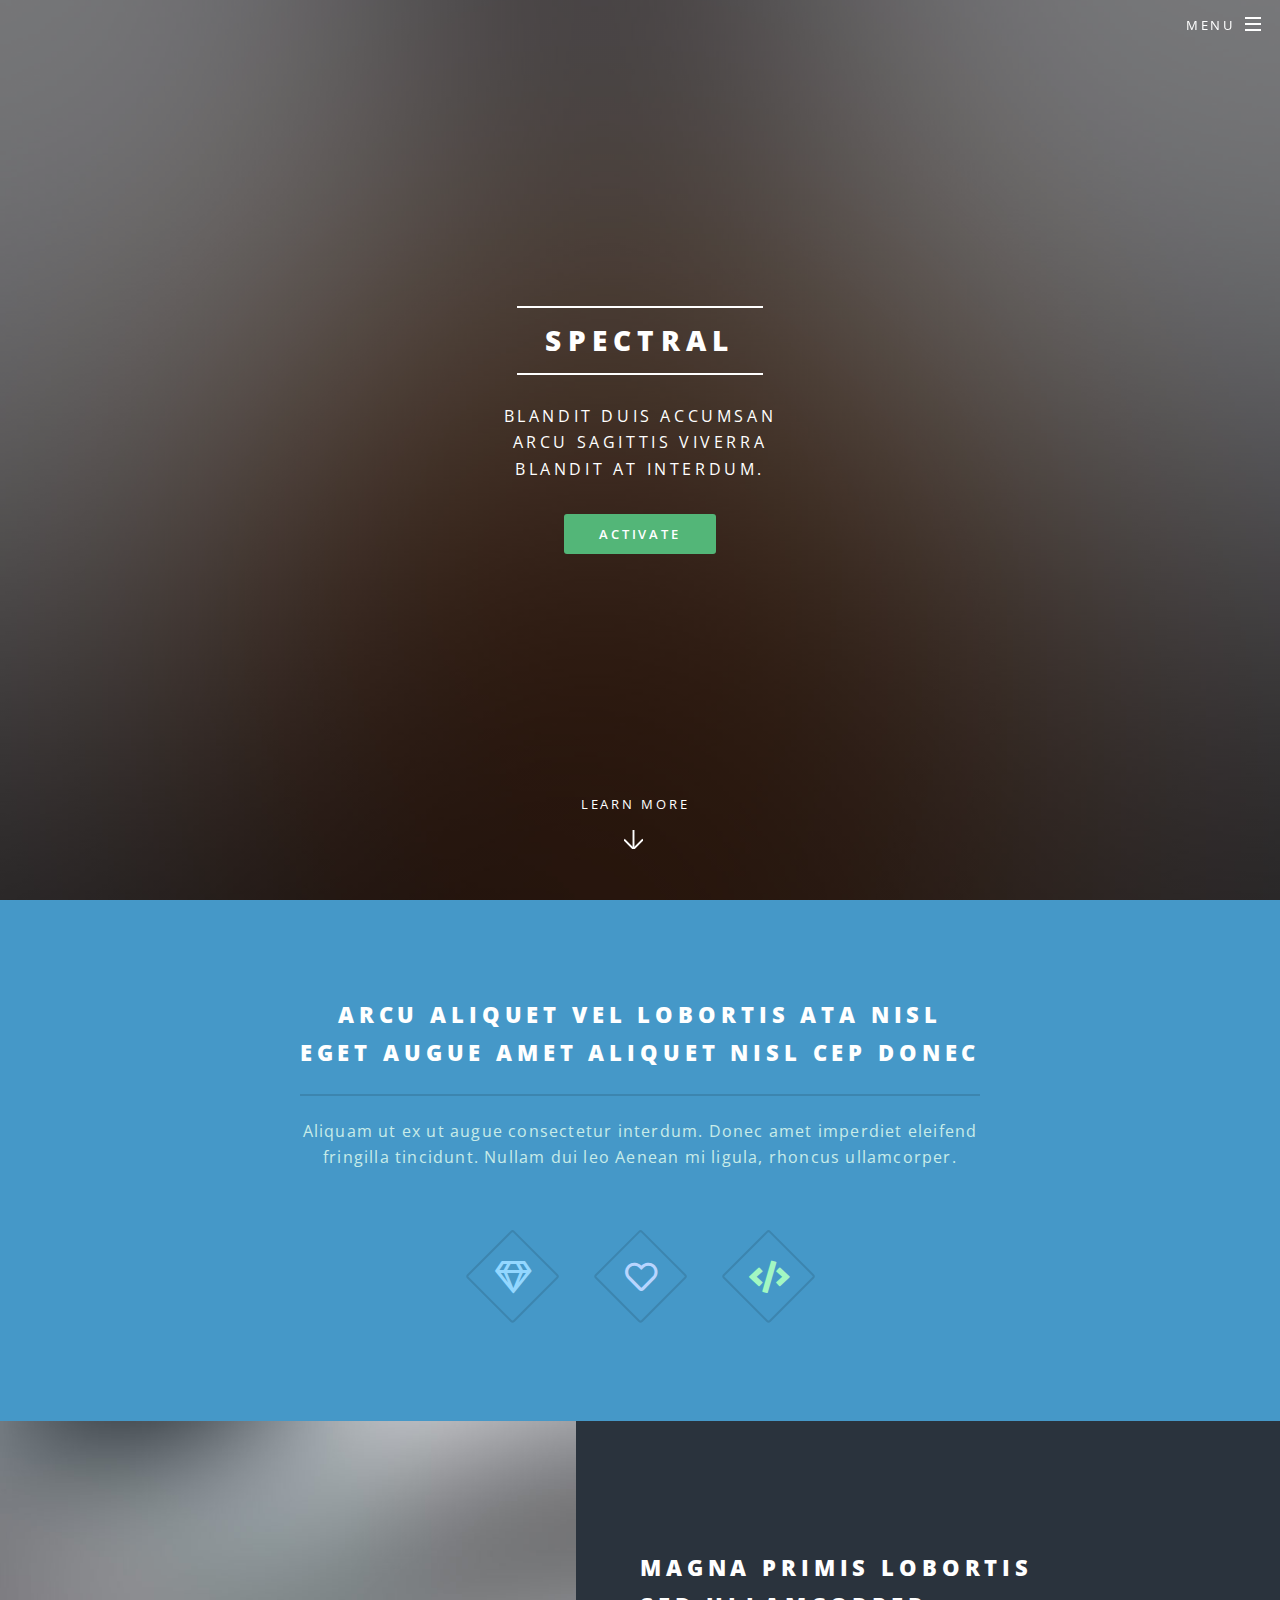
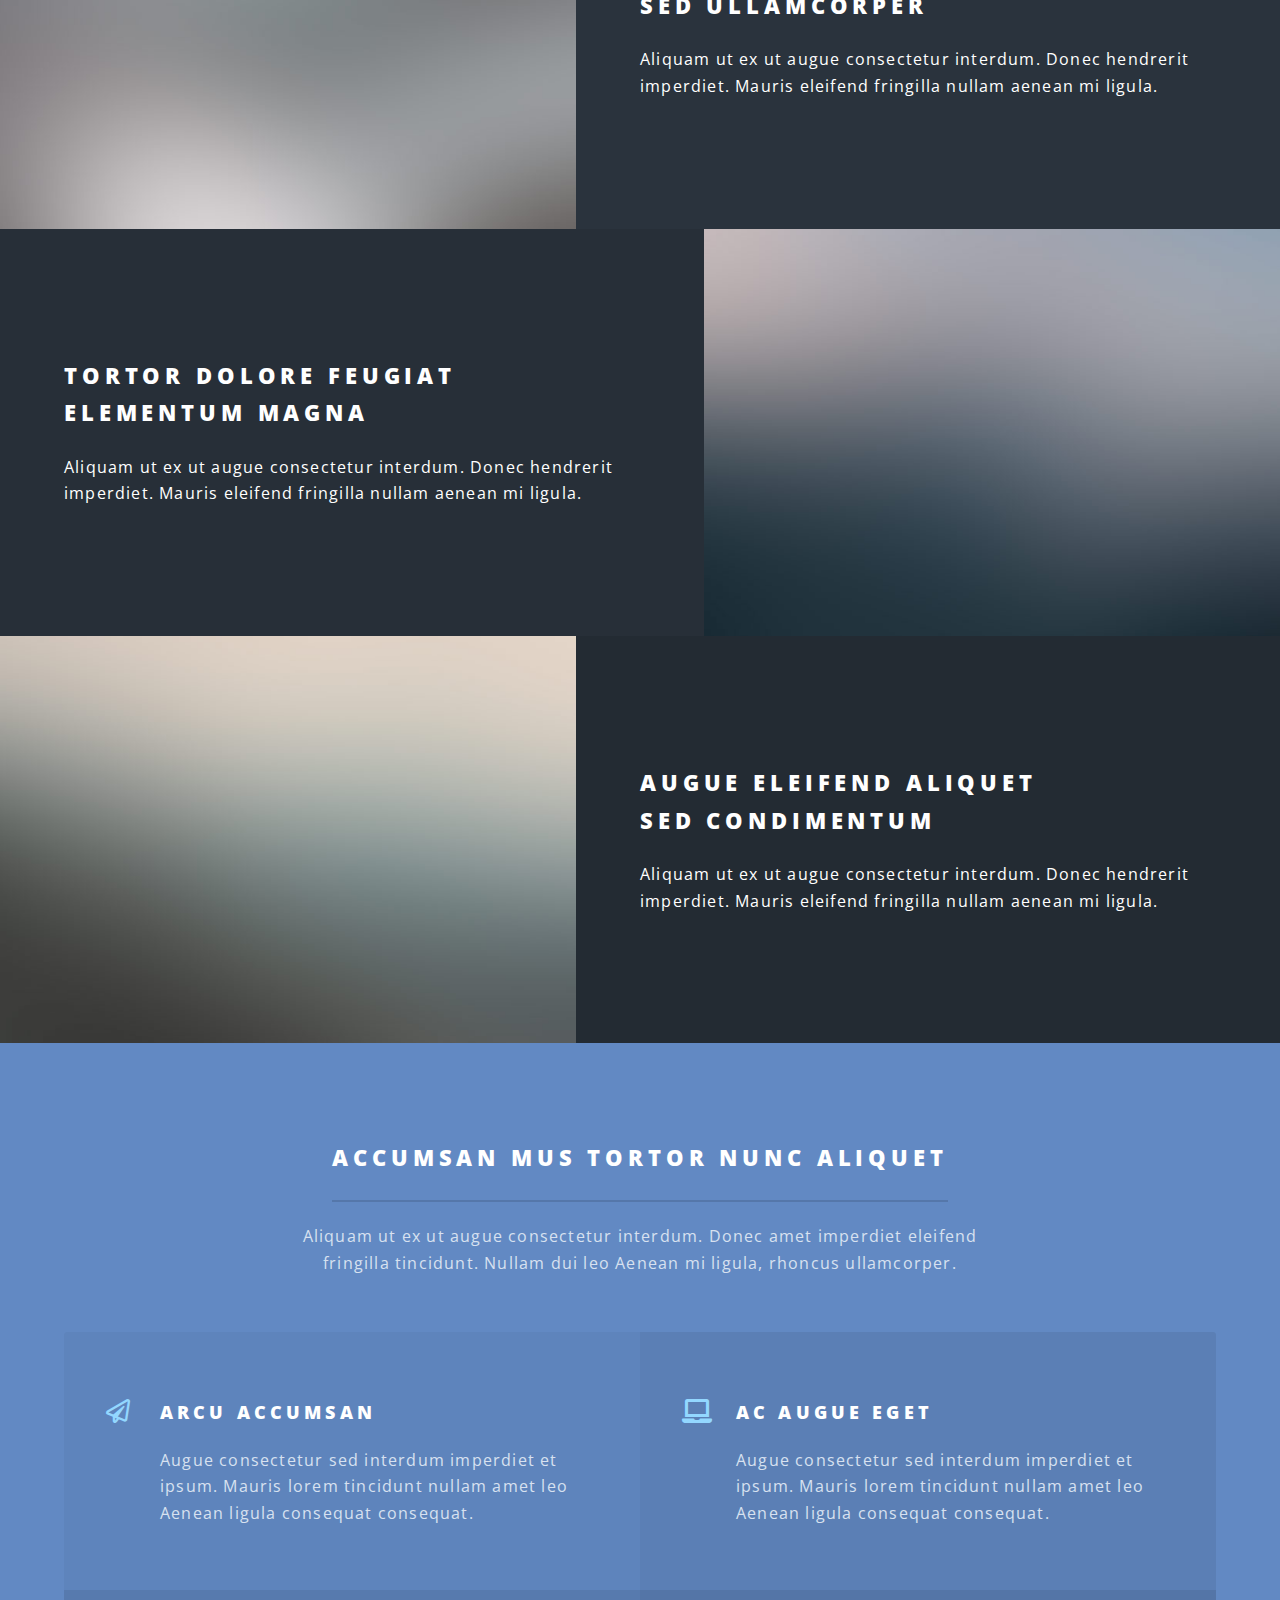
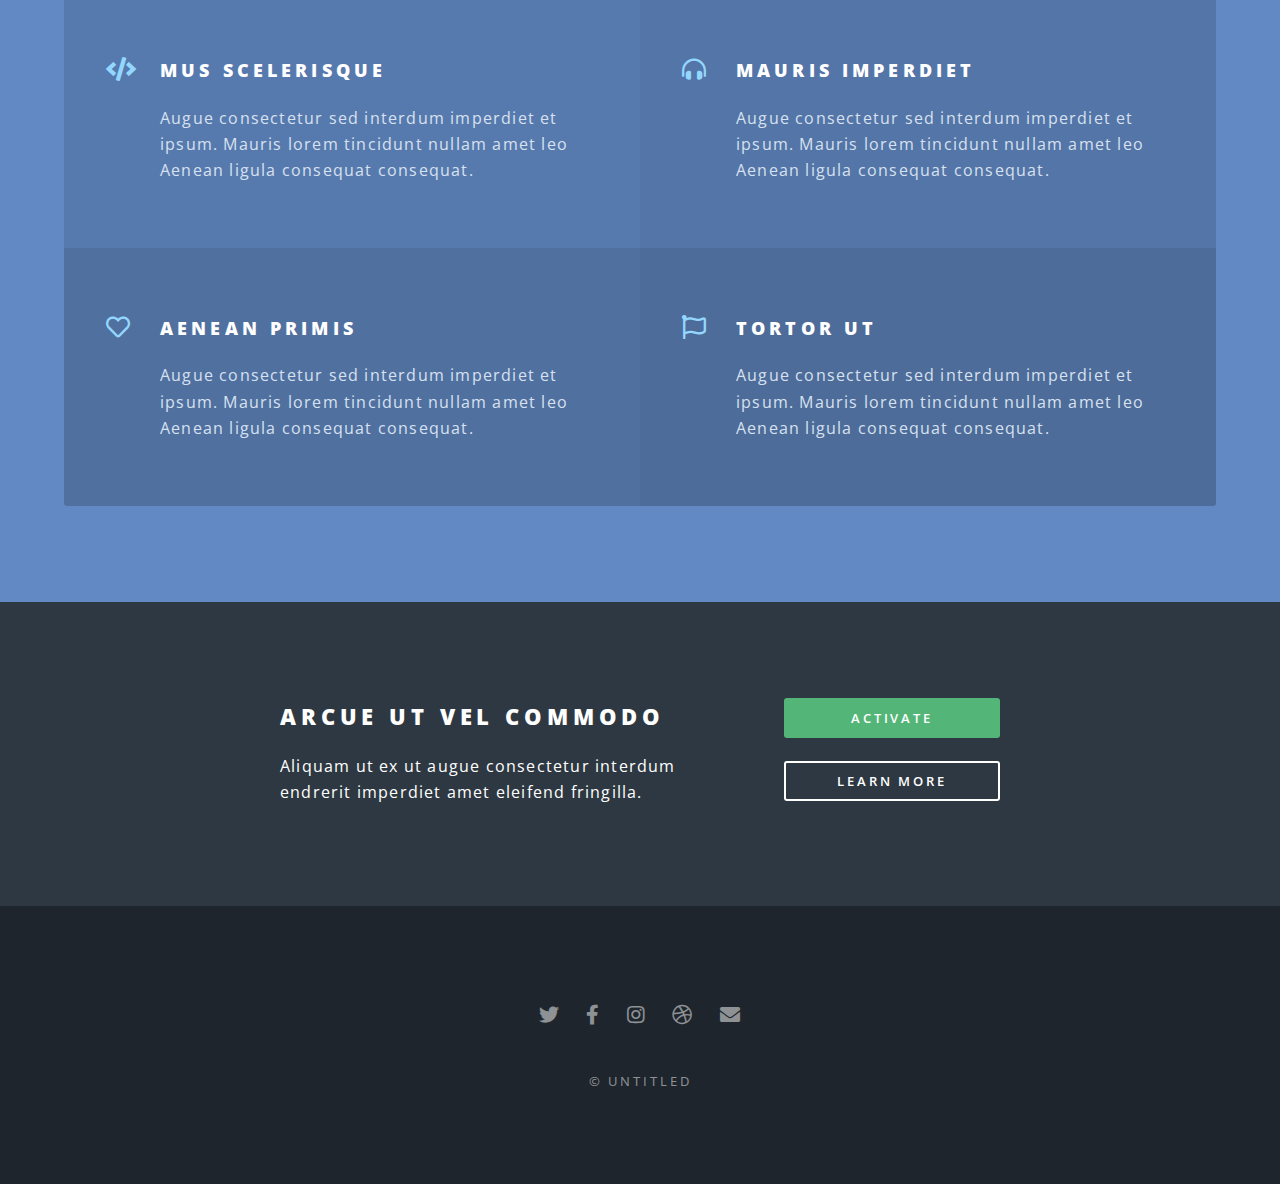
<file: index.html>
<!DOCTYPE html>
<html>
  <head>
    <title>Untitled</title>
    <meta charset="utf-8" />
    <meta
      name="viewport"
      content="width=device-width, initial-scale=1, user-scalable=no"
    />
    <link rel="stylesheet" href="assets/css/main.css" />
    <noscript
      ><link rel="stylesheet" href="assets/css/noscript.css"
    /></noscript>
  </head>
  <body class="landing is-preload">
    <!-- Page Wrapper -->
    <div id="page-wrapper">
      <!-- Header -->
      <header id="header" class="alt">
        <h1><a href="index.html">Spectral</a></h1>
        <nav id="nav">
          <ul>
            <li class="special">
              <a href="#menu" class="menuToggle"><span>Menu</span></a>
              <div id="menu">
                <ul>
                  <li><a href="index.html">Home</a></li>
                  <li><a href="generic.html">Generic</a></li>
                  <li><a href="elements.html">Elements</a></li>
                  <li><a href="#">Sign Up</a></li>
                  <li><a href="#">Log In</a></li>
                </ul>
              </div>
            </li>
          </ul>
        </nav>
      </header>

      <!-- Banner -->
      <section id="banner">
        <div class="inner">
          <h2>Spectral</h2>
          <p>
            Blandit duis accumsan<br />
            arcu sagittis viverra<br />
            blandit at Interdum.
          </p>
          <ul class="actions special">
            <li><a href="#" class="button primary">Activate</a></li>
          </ul>
        </div>
        <a href="#one" class="more scrolly">Learn More</a>
      </section>

      <!-- One -->
      <section id="one" class="wrapper style1 special">
        <div class="inner">
          <header class="major">
            <h2>
              Arcu aliquet vel lobortis ata nisl<br />
              eget augue amet aliquet nisl cep donec
            </h2>
            <p>
              Aliquam ut ex ut augue consectetur interdum. Donec amet imperdiet
              eleifend<br />
              fringilla tincidunt. Nullam dui leo Aenean mi ligula, rhoncus
              ullamcorper.
            </p>
          </header>
          <ul class="icons major">
            <li>
              <span class="icon fa-gem major style1"
                ><span class="label">Lorem</span></span
              >
            </li>
            <li>
              <span class="icon fa-heart major style2"
                ><span class="label">Ipsum</span></span
              >
            </li>
            <li>
              <span class="icon solid fa-code major style3"
                ><span class="label">Dolor</span></span
              >
            </li>
          </ul>
        </div>
      </section>

      <!-- Two -->
      <section id="two" class="wrapper alt style2">
        <section class="spotlight">
          <div class="image"><img src="images/pic01.jpg" alt="" /></div>
          <div class="content">
            <h2>
              Magna primis lobortis<br />
              sed ullamcorper
            </h2>
            <p>
              Aliquam ut ex ut augue consectetur interdum. Donec hendrerit
              imperdiet. Mauris eleifend fringilla nullam aenean mi ligula.
            </p>
          </div>
        </section>
        <section class="spotlight">
          <div class="image"><img src="images/pic02.jpg" alt="" /></div>
          <div class="content">
            <h2>
              Tortor dolore feugiat<br />
              elementum magna
            </h2>
            <p>
              Aliquam ut ex ut augue consectetur interdum. Donec hendrerit
              imperdiet. Mauris eleifend fringilla nullam aenean mi ligula.
            </p>
          </div>
        </section>
        <section class="spotlight">
          <div class="image"><img src="images/pic03.jpg" alt="" /></div>
          <div class="content">
            <h2>
              Augue eleifend aliquet<br />
              sed condimentum
            </h2>
            <p>
              Aliquam ut ex ut augue consectetur interdum. Donec hendrerit
              imperdiet. Mauris eleifend fringilla nullam aenean mi ligula.
            </p>
          </div>
        </section>
      </section>

      <!-- Three -->
      <section id="three" class="wrapper style3 special">
        <div class="inner">
          <header class="major">
            <h2>Accumsan mus tortor nunc aliquet</h2>
            <p>
              Aliquam ut ex ut augue consectetur interdum. Donec amet imperdiet
              eleifend<br />
              fringilla tincidunt. Nullam dui leo Aenean mi ligula, rhoncus
              ullamcorper.
            </p>
          </header>
          <ul class="features">
            <li class="icon fa-paper-plane">
              <h3>Arcu accumsan</h3>
              <p>
                Augue consectetur sed interdum imperdiet et ipsum. Mauris lorem
                tincidunt nullam amet leo Aenean ligula consequat consequat.
              </p>
            </li>
            <li class="icon solid fa-laptop">
              <h3>Ac Augue Eget</h3>
              <p>
                Augue consectetur sed interdum imperdiet et ipsum. Mauris lorem
                tincidunt nullam amet leo Aenean ligula consequat consequat.
              </p>
            </li>
            <li class="icon solid fa-code">
              <h3>Mus Scelerisque</h3>
              <p>
                Augue consectetur sed interdum imperdiet et ipsum. Mauris lorem
                tincidunt nullam amet leo Aenean ligula consequat consequat.
              </p>
            </li>
            <li class="icon solid fa-headphones-alt">
              <h3>Mauris Imperdiet</h3>
              <p>
                Augue consectetur sed interdum imperdiet et ipsum. Mauris lorem
                tincidunt nullam amet leo Aenean ligula consequat consequat.
              </p>
            </li>
            <li class="icon fa-heart">
              <h3>Aenean Primis</h3>
              <p>
                Augue consectetur sed interdum imperdiet et ipsum. Mauris lorem
                tincidunt nullam amet leo Aenean ligula consequat consequat.
              </p>
            </li>
            <li class="icon fa-flag">
              <h3>Tortor Ut</h3>
              <p>
                Augue consectetur sed interdum imperdiet et ipsum. Mauris lorem
                tincidunt nullam amet leo Aenean ligula consequat consequat.
              </p>
            </li>
          </ul>
        </div>
      </section>

      <!-- CTA -->
      <section id="cta" class="wrapper style4">
        <div class="inner">
          <header>
            <h2>Arcue ut vel commodo</h2>
            <p>
              Aliquam ut ex ut augue consectetur interdum endrerit imperdiet
              amet eleifend fringilla.
            </p>
          </header>
          <ul class="actions stacked">
            <li><a href="#" class="button fit primary">Activate</a></li>
            <li><a href="#" class="button fit">Learn More</a></li>
          </ul>
        </div>
      </section>

      <!-- Footer -->
      <footer id="footer">
        <ul class="icons">
          <li>
            <a href="#" class="icon brands fa-twitter"
              ><span class="label">Twitter</span></a
            >
          </li>
          <li>
            <a href="#" class="icon brands fa-facebook-f"
              ><span class="label">Facebook</span></a
            >
          </li>
          <li>
            <a href="#" class="icon brands fa-instagram"
              ><span class="label">Instagram</span></a
            >
          </li>
          <li>
            <a href="#" class="icon brands fa-dribbble"
              ><span class="label">Dribbble</span></a
            >
          </li>
          <li>
            <a href="#" class="icon solid fa-envelope"
              ><span class="label">Email</span></a
            >
          </li>
        </ul>
        <ul class="copyright">
          <li>&copy; Untitled</li>
        </ul>
      </footer>
    </div>

    <!-- Scripts -->
    <script src="assets/js/jquery.min.js"></script>
    <script src="assets/js/jquery.scrollex.min.js"></script>
    <script src="assets/js/jquery.scrolly.min.js"></script>
    <script src="assets/js/browser.min.js"></script>
    <script src="assets/js/breakpoints.min.js"></script>
    <script src="assets/js/util.js"></script>
    <script src="assets/js/main.js"></script>
  </body>
</html>
</file>
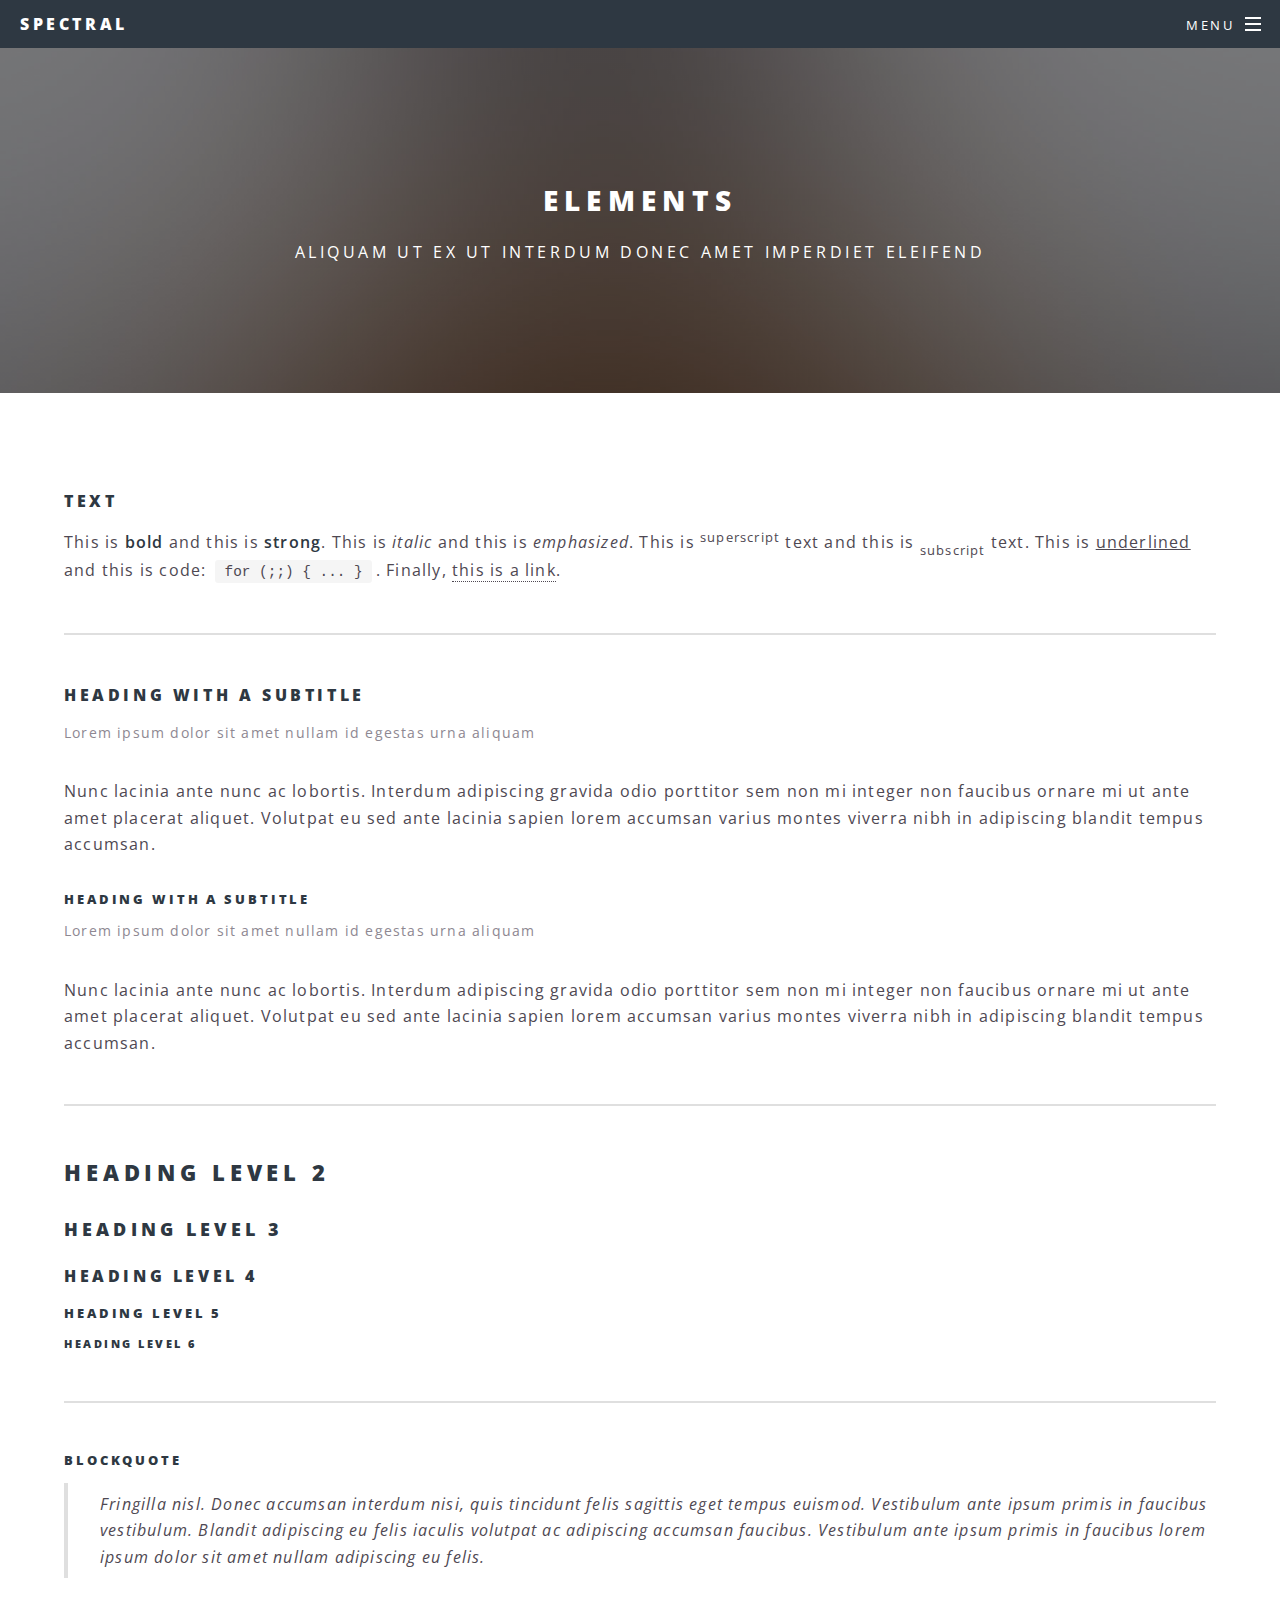
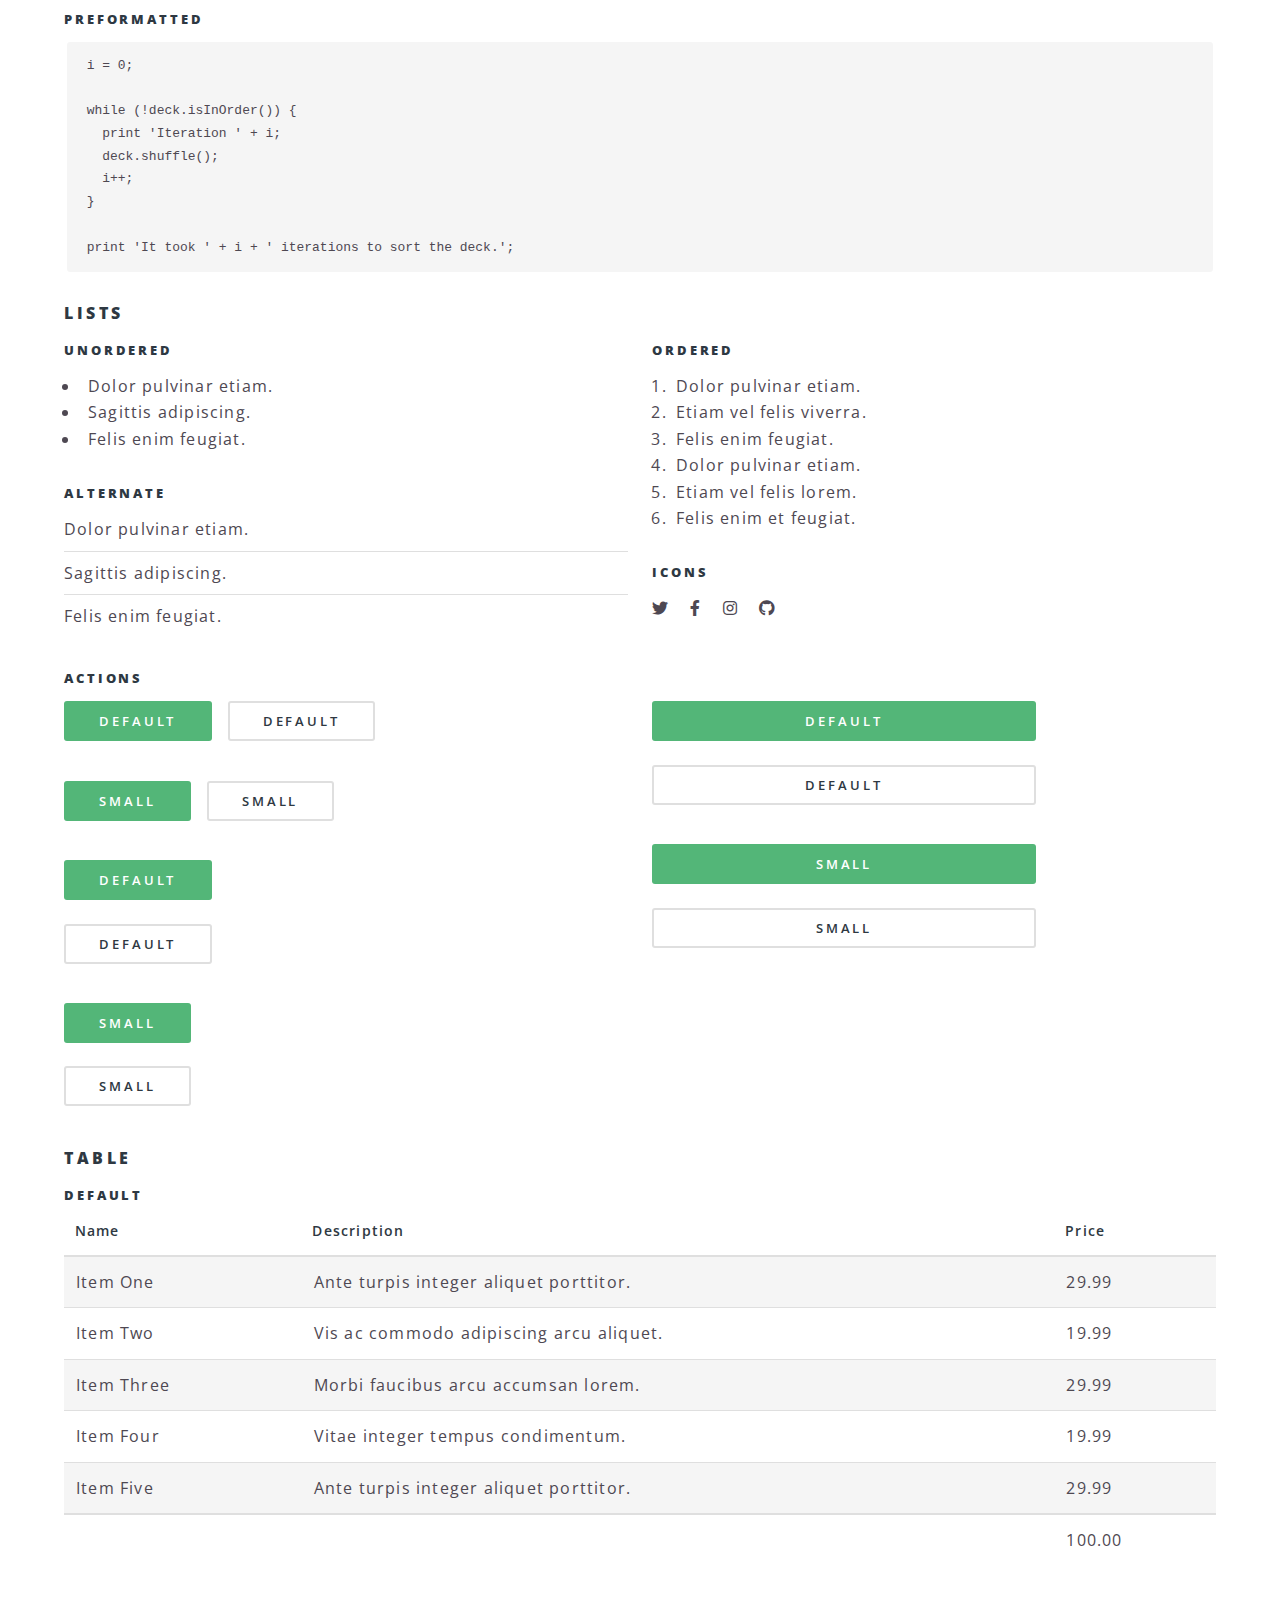
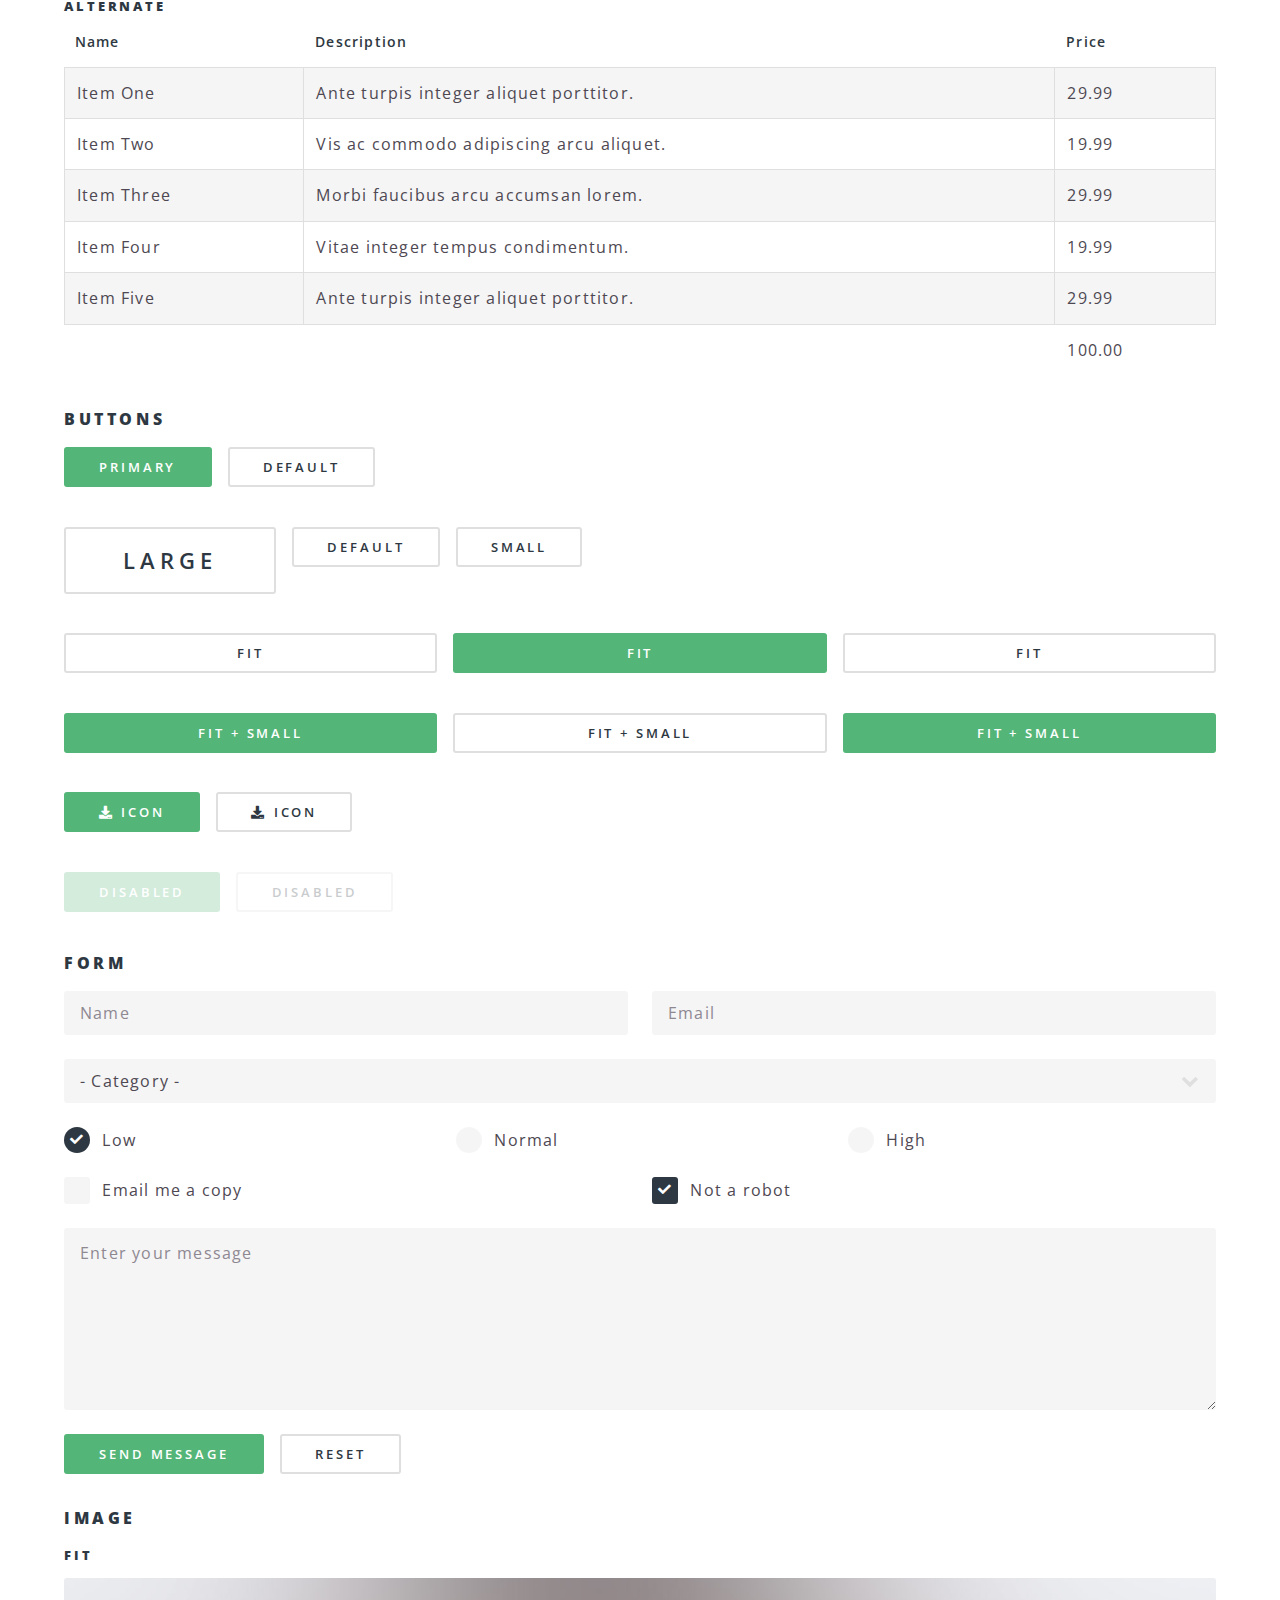
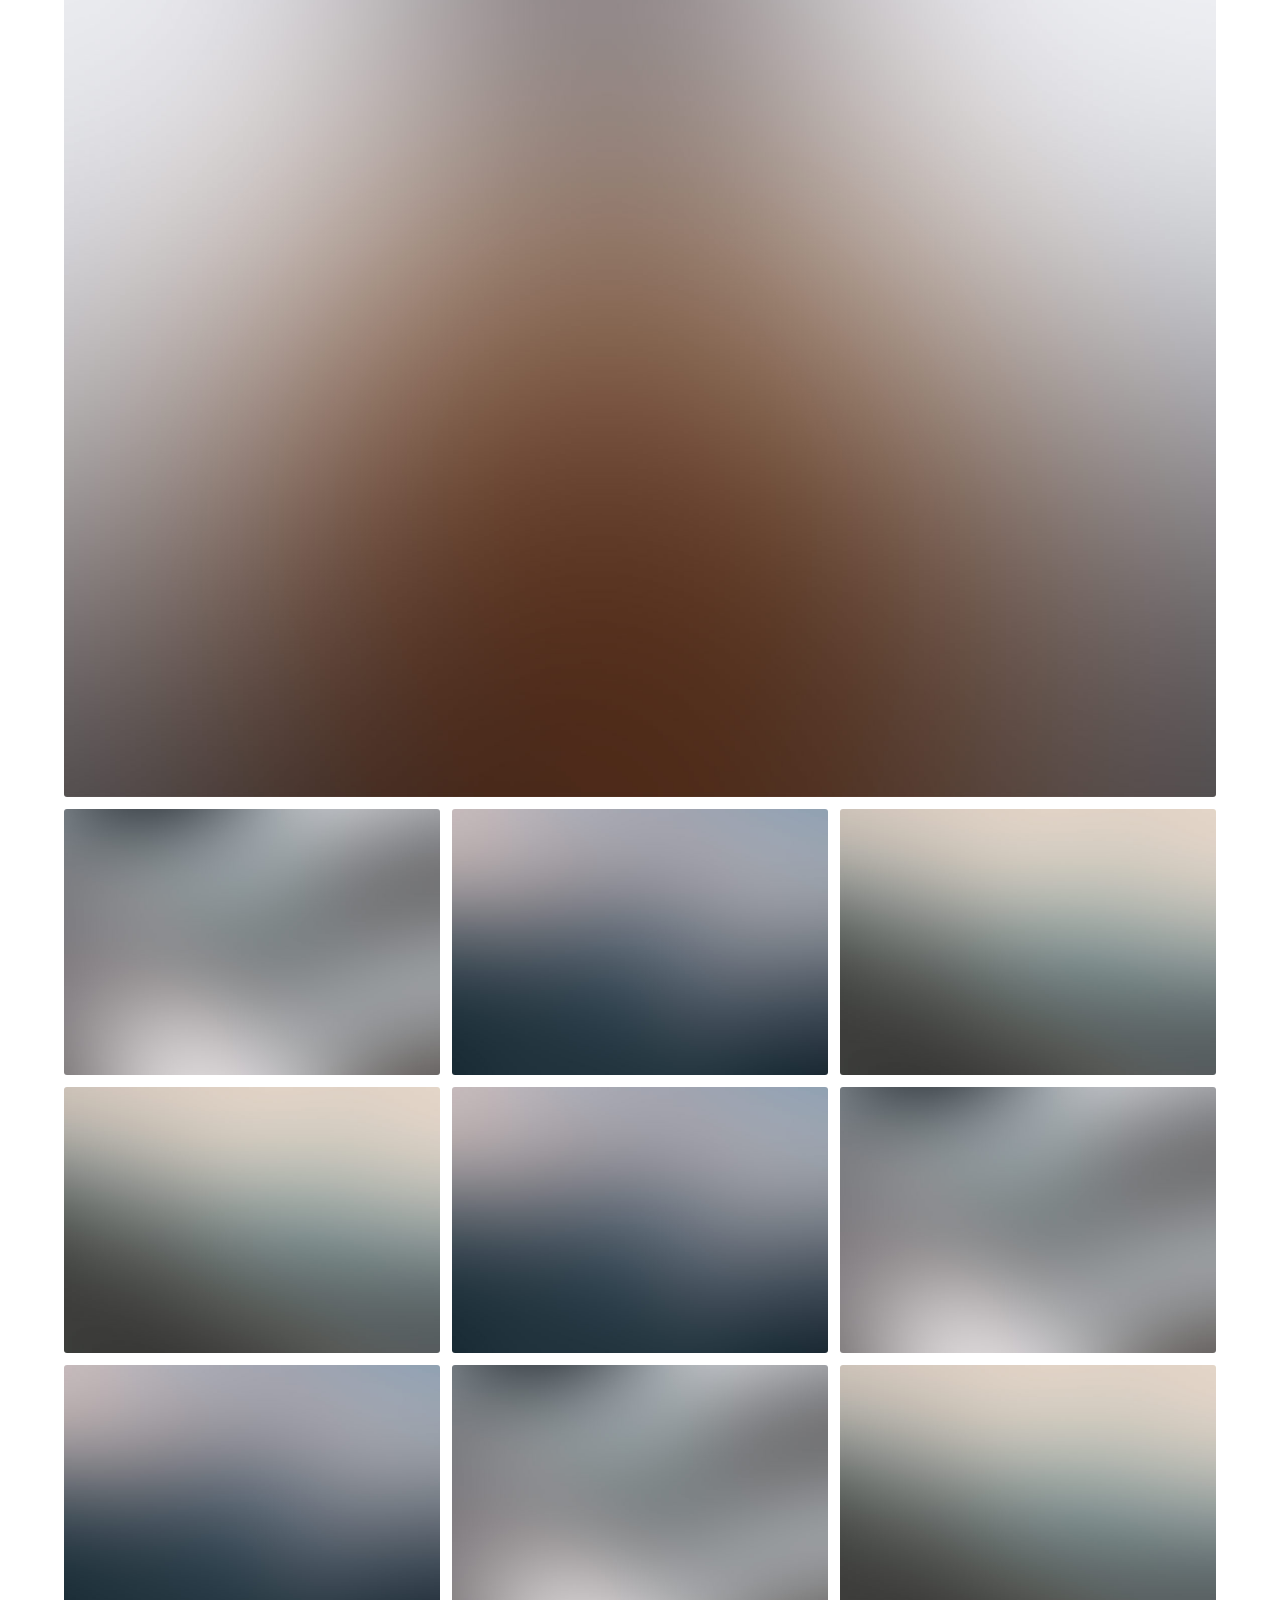
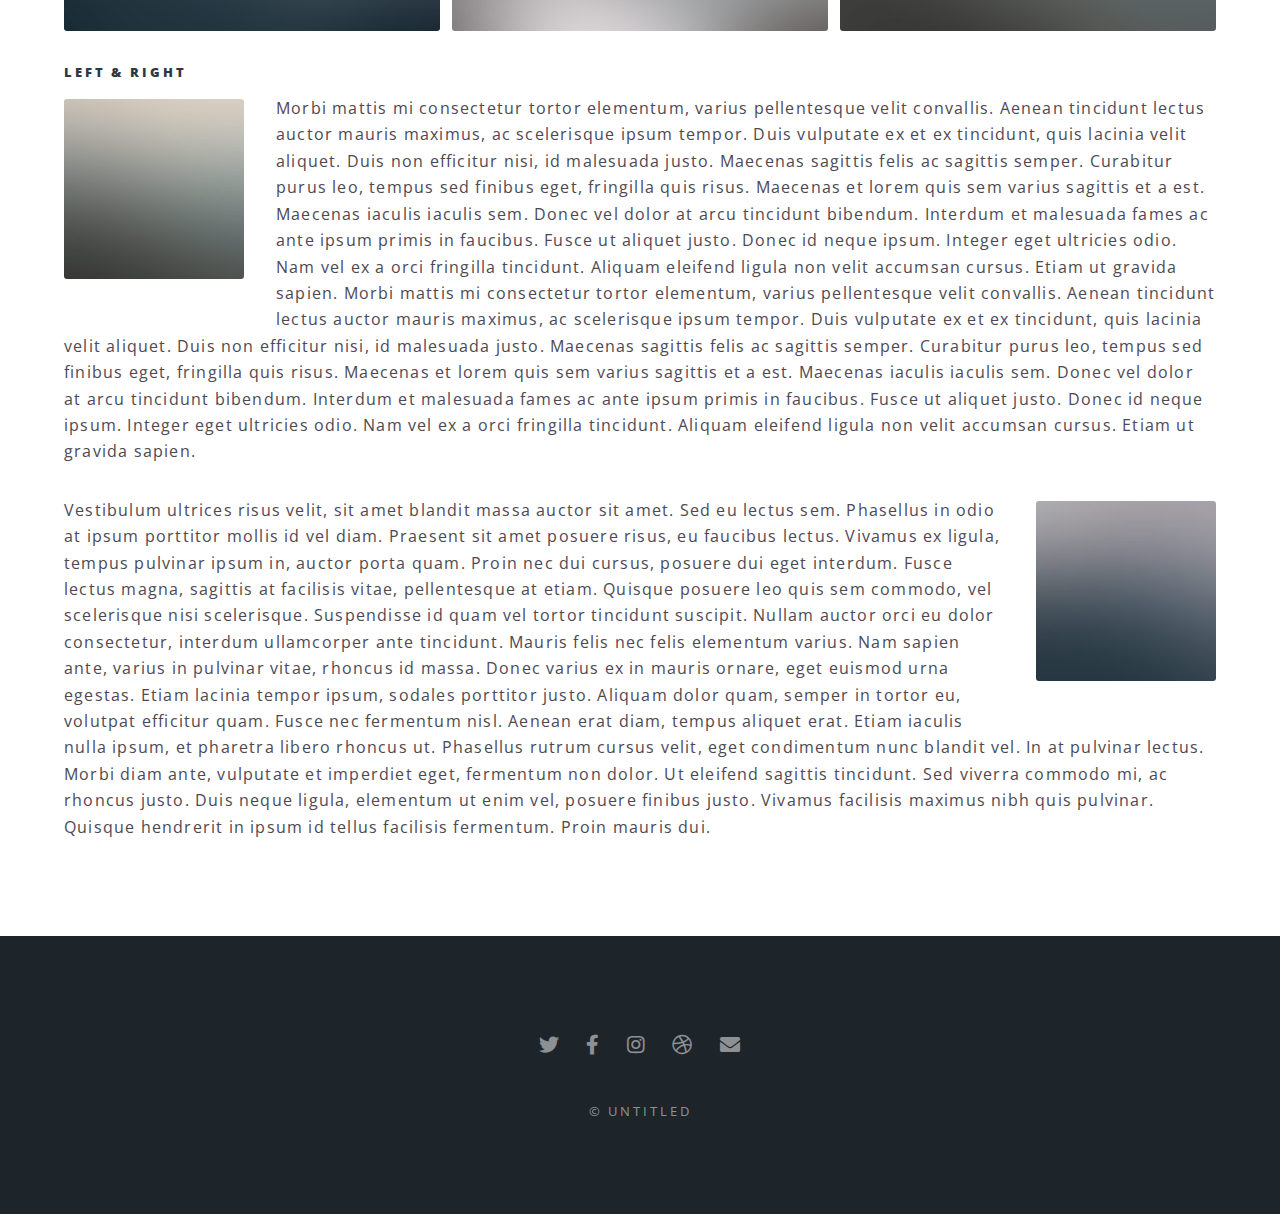
<file: elements.html>
<!DOCTYPE HTML>

<html>
	<head>
		<title>Untitled</title>
		<meta charset="utf-8" />
		<meta name="viewport" content="width=device-width, initial-scale=1, user-scalable=no" />
		<link rel="stylesheet" href="assets/css/main.css" />
		<noscript><link rel="stylesheet" href="assets/css/noscript.css" /></noscript>
	</head>
	<body class="is-preload">

		<!-- Page Wrapper -->
			<div id="page-wrapper">

				<!-- Header -->
					<header id="header">
						<h1><a href="index.html">Spectral</a></h1>
						<nav id="nav">
							<ul>
								<li class="special">
									<a href="#menu" class="menuToggle"><span>Menu</span></a>
									<div id="menu">
										<ul>
											<li><a href="index.html">Home</a></li>
											<li><a href="generic.html">Generic</a></li>
											<li><a href="elements.html">Elements</a></li>
											<li><a href="#">Sign Up</a></li>
											<li><a href="#">Log In</a></li>
										</ul>
									</div>
								</li>
							</ul>
						</nav>
					</header>

				<!-- Main -->
					<article id="main">
						<header>
							<h2>Elements</h2>
							<p>Aliquam ut ex ut interdum donec amet imperdiet eleifend</p>
						</header>
						<section class="wrapper style5">
							<div class="inner">

								<section>
									<h4>Text</h4>
									<p>This is <b>bold</b> and this is <strong>strong</strong>. This is <i>italic</i> and this is <em>emphasized</em>.
									This is <sup>superscript</sup> text and this is <sub>subscript</sub> text.
									This is <u>underlined</u> and this is code: <code>for (;;) { ... }</code>. Finally, <a href="#">this is a link</a>.</p>
									<hr />
									<header>
										<h4>Heading with a Subtitle</h4>
										<p>Lorem ipsum dolor sit amet nullam id egestas urna aliquam</p>
									</header>
									<p>Nunc lacinia ante nunc ac lobortis. Interdum adipiscing gravida odio porttitor sem non mi integer non faucibus ornare mi ut ante amet placerat aliquet. Volutpat eu sed ante lacinia sapien lorem accumsan varius montes viverra nibh in adipiscing blandit tempus accumsan.</p>
									<header>
										<h5>Heading with a Subtitle</h5>
										<p>Lorem ipsum dolor sit amet nullam id egestas urna aliquam</p>
									</header>
									<p>Nunc lacinia ante nunc ac lobortis. Interdum adipiscing gravida odio porttitor sem non mi integer non faucibus ornare mi ut ante amet placerat aliquet. Volutpat eu sed ante lacinia sapien lorem accumsan varius montes viverra nibh in adipiscing blandit tempus accumsan.</p>
									<hr />
									<h2>Heading Level 2</h2>
									<h3>Heading Level 3</h3>
									<h4>Heading Level 4</h4>
									<h5>Heading Level 5</h5>
									<h6>Heading Level 6</h6>
									<hr />
									<h5>Blockquote</h5>
									<blockquote>Fringilla nisl. Donec accumsan interdum nisi, quis tincidunt felis sagittis eget tempus euismod. Vestibulum ante ipsum primis in faucibus vestibulum. Blandit adipiscing eu felis iaculis volutpat ac adipiscing accumsan faucibus. Vestibulum ante ipsum primis in faucibus lorem ipsum dolor sit amet nullam adipiscing eu felis.</blockquote>
									<h5>Preformatted</h5>
									<pre><code>i = 0;

while (!deck.isInOrder()) {
  print 'Iteration ' + i;
  deck.shuffle();
  i++;
}

print 'It took ' + i + ' iterations to sort the deck.';</code></pre>
								</section>

								<section>
									<h4>Lists</h4>
									<div class="row">
										<div class="col-6 col-12-medium">
											<h5>Unordered</h5>
											<ul>
												<li>Dolor pulvinar etiam.</li>
												<li>Sagittis adipiscing.</li>
												<li>Felis enim feugiat.</li>
											</ul>
											<h5>Alternate</h5>
											<ul class="alt">
												<li>Dolor pulvinar etiam.</li>
												<li>Sagittis adipiscing.</li>
												<li>Felis enim feugiat.</li>
											</ul>
										</div>
										<div class="col-6 col-12-medium">
											<h5>Ordered</h5>
											<ol>
												<li>Dolor pulvinar etiam.</li>
												<li>Etiam vel felis viverra.</li>
												<li>Felis enim feugiat.</li>
												<li>Dolor pulvinar etiam.</li>
												<li>Etiam vel felis lorem.</li>
												<li>Felis enim et feugiat.</li>
											</ol>
											<h5>Icons</h5>
											<ul class="icons">
												<li><a href="#" class="icon brands fa-twitter"><span class="label">Twitter</span></a></li>
												<li><a href="#" class="icon brands fa-facebook-f"><span class="label">Facebook</span></a></li>
												<li><a href="#" class="icon brands fa-instagram"><span class="label">Instagram</span></a></li>
												<li><a href="#" class="icon brands fa-github"><span class="label">Github</span></a></li>
											</ul>
										</div>
									</div>
									<h5>Actions</h5>
									<div class="row">
										<div class="col-6 col-12-medium">
											<ul class="actions">
												<li><a href="#" class="button primary">Default</a></li>
												<li><a href="#" class="button">Default</a></li>
											</ul>
											<ul class="actions small">
												<li><a href="#" class="button primary small">Small</a></li>
												<li><a href="#" class="button small">Small</a></li>
											</ul>
											<ul class="actions stacked">
												<li><a href="#" class="button primary">Default</a></li>
												<li><a href="#" class="button">Default</a></li>
											</ul>
											<ul class="actions stacked">
												<li><a href="#" class="button primary small">Small</a></li>
												<li><a href="#" class="button small">Small</a></li>
											</ul>
										</div>
										<div class="col-6 col-12-medium">
											<ul class="actions stacked">
												<li><a href="#" class="button primary fit">Default</a></li>
												<li><a href="#" class="button fit">Default</a></li>
											</ul>
											<ul class="actions stacked">
												<li><a href="#" class="button primary small fit">Small</a></li>
												<li><a href="#" class="button small fit">Small</a></li>
											</ul>
										</div>
									</div>
								</section>

								<section>
									<h4>Table</h4>
									<h5>Default</h5>
									<div class="table-wrapper">
										<table>
											<thead>
												<tr>
													<th>Name</th>
													<th>Description</th>
													<th>Price</th>
												</tr>
											</thead>
											<tbody>
												<tr>
													<td>Item One</td>
													<td>Ante turpis integer aliquet porttitor.</td>
													<td>29.99</td>
												</tr>
												<tr>
													<td>Item Two</td>
													<td>Vis ac commodo adipiscing arcu aliquet.</td>
													<td>19.99</td>
												</tr>
												<tr>
													<td>Item Three</td>
													<td> Morbi faucibus arcu accumsan lorem.</td>
													<td>29.99</td>
												</tr>
												<tr>
													<td>Item Four</td>
													<td>Vitae integer tempus condimentum.</td>
													<td>19.99</td>
												</tr>
												<tr>
													<td>Item Five</td>
													<td>Ante turpis integer aliquet porttitor.</td>
													<td>29.99</td>
												</tr>
											</tbody>
											<tfoot>
												<tr>
													<td colspan="2"></td>
													<td>100.00</td>
												</tr>
											</tfoot>
										</table>
									</div>

									<h5>Alternate</h5>
									<div class="table-wrapper">
										<table class="alt">
											<thead>
												<tr>
													<th>Name</th>
													<th>Description</th>
													<th>Price</th>
												</tr>
											</thead>
											<tbody>
												<tr>
													<td>Item One</td>
													<td>Ante turpis integer aliquet porttitor.</td>
													<td>29.99</td>
												</tr>
												<tr>
													<td>Item Two</td>
													<td>Vis ac commodo adipiscing arcu aliquet.</td>
													<td>19.99</td>
												</tr>
												<tr>
													<td>Item Three</td>
													<td> Morbi faucibus arcu accumsan lorem.</td>
													<td>29.99</td>
												</tr>
												<tr>
													<td>Item Four</td>
													<td>Vitae integer tempus condimentum.</td>
													<td>19.99</td>
												</tr>
												<tr>
													<td>Item Five</td>
													<td>Ante turpis integer aliquet porttitor.</td>
													<td>29.99</td>
												</tr>
											</tbody>
											<tfoot>
												<tr>
													<td colspan="2"></td>
													<td>100.00</td>
												</tr>
											</tfoot>
										</table>
									</div>
								</section>

								<section>
									<h4>Buttons</h4>
									<ul class="actions">
										<li><a href="#" class="button primary">Primary</a></li>
										<li><a href="#" class="button">Default</a></li>
									</ul>
									<ul class="actions">
										<li><a href="#" class="button large">Large</a></li>
										<li><a href="#" class="button">Default</a></li>
										<li><a href="#" class="button small">Small</a></li>
									</ul>
									<ul class="actions fit">
										<li><a href="#" class="button fit">Fit</a></li>
										<li><a href="#" class="button primary fit">Fit</a></li>
										<li><a href="#" class="button fit">Fit</a></li>
									</ul>
									<ul class="actions fit small">
										<li><a href="#" class="button primary fit small">Fit + Small</a></li>
										<li><a href="#" class="button fit small">Fit + Small</a></li>
										<li><a href="#" class="button primary fit small">Fit + Small</a></li>
									</ul>
									<ul class="actions">
										<li><a href="#" class="button primary icon solid fa-download">Icon</a></li>
										<li><a href="#" class="button icon solid fa-download">Icon</a></li>
									</ul>
									<ul class="actions">
										<li><span class="button primary disabled">Disabled</span></li>
										<li><span class="button disabled">Disabled</span></li>
									</ul>
								</section>

								<section>
									<h4>Form</h4>
									<form method="post" action="#">
										<div class="row gtr-uniform">
											<div class="col-6 col-12-xsmall">
												<input type="text" name="demo-name" id="demo-name" value="" placeholder="Name" />
											</div>
											<div class="col-6 col-12-xsmall">
												<input type="email" name="demo-email" id="demo-email" value="" placeholder="Email" />
											</div>
											<div class="col-12">
												<select name="demo-category" id="demo-category">
													<option value="">- Category -</option>
													<option value="1">Manufacturing</option>
													<option value="1">Shipping</option>
													<option value="1">Administration</option>
													<option value="1">Human Resources</option>
												</select>
											</div>
											<div class="col-4 col-12-small">
												<input type="radio" id="demo-priority-low" name="demo-priority" checked>
												<label for="demo-priority-low">Low</label>
											</div>
											<div class="col-4 col-12-small">
												<input type="radio" id="demo-priority-normal" name="demo-priority">
												<label for="demo-priority-normal">Normal</label>
											</div>
											<div class="col-4 col-12-small">
												<input type="radio" id="demo-priority-high" name="demo-priority">
												<label for="demo-priority-high">High</label>
											</div>
											<div class="col-6 col-12-small">
												<input type="checkbox" id="demo-copy" name="demo-copy">
												<label for="demo-copy">Email me a copy</label>
											</div>
											<div class="col-6 col-12-small">
												<input type="checkbox" id="demo-human" name="demo-human" checked>
												<label for="demo-human">Not a robot</label>
											</div>
											<div class="col-12">
												<textarea name="demo-message" id="demo-message" placeholder="Enter your message" rows="6"></textarea>
											</div>
											<div class="col-12">
												<ul class="actions">
													<li><input type="submit" value="Send Message" class="primary" /></li>
													<li><input type="reset" value="Reset" /></li>
												</ul>
											</div>
										</div>
									</form>
								</section>

								<section>
									<h4>Image</h4>
									<h5>Fit</h5>
									<div class="box alt">
										<div class="row gtr-50 gtr-uniform">
											<div class="col-12"><span class="image fit"><img src="images/banner.jpg" alt="" /></span></div>
											<div class="col-4"><span class="image fit"><img src="images/pic01.jpg" alt="" /></span></div>
											<div class="col-4"><span class="image fit"><img src="images/pic02.jpg" alt="" /></span></div>
											<div class="col-4"><span class="image fit"><img src="images/pic03.jpg" alt="" /></span></div>
											<div class="col-4"><span class="image fit"><img src="images/pic03.jpg" alt="" /></span></div>
											<div class="col-4"><span class="image fit"><img src="images/pic02.jpg" alt="" /></span></div>
											<div class="col-4"><span class="image fit"><img src="images/pic01.jpg" alt="" /></span></div>
											<div class="col-4"><span class="image fit"><img src="images/pic02.jpg" alt="" /></span></div>
											<div class="col-4"><span class="image fit"><img src="images/pic01.jpg" alt="" /></span></div>
											<div class="col-4"><span class="image fit"><img src="images/pic03.jpg" alt="" /></span></div>
										</div>
									</div>
									<h5>Left &amp; Right</h5>
									<p><span class="image left"><img src="images/pic04.jpg" alt="" /></span>Morbi mattis mi consectetur tortor elementum, varius pellentesque velit convallis. Aenean tincidunt lectus auctor mauris maximus, ac scelerisque ipsum tempor. Duis vulputate ex et ex tincidunt, quis lacinia velit aliquet. Duis non efficitur nisi, id malesuada justo. Maecenas sagittis felis ac sagittis semper. Curabitur purus leo, tempus sed finibus eget, fringilla quis risus. Maecenas et lorem quis sem varius sagittis et a est. Maecenas iaculis iaculis sem. Donec vel dolor at arcu tincidunt bibendum. Interdum et malesuada fames ac ante ipsum primis in faucibus. Fusce ut aliquet justo. Donec id neque ipsum. Integer eget ultricies odio. Nam vel ex a orci fringilla tincidunt. Aliquam eleifend ligula non velit accumsan cursus. Etiam ut gravida sapien. Morbi mattis mi consectetur tortor elementum, varius pellentesque velit convallis. Aenean tincidunt lectus auctor mauris maximus, ac scelerisque ipsum tempor. Duis vulputate ex et ex tincidunt, quis lacinia velit aliquet. Duis non efficitur nisi, id malesuada justo. Maecenas sagittis felis ac sagittis semper. Curabitur purus leo, tempus sed finibus eget, fringilla quis risus. Maecenas et lorem quis sem varius sagittis et a est. Maecenas iaculis iaculis sem. Donec vel dolor at arcu tincidunt bibendum. Interdum et malesuada fames ac ante ipsum primis in faucibus. Fusce ut aliquet justo. Donec id neque ipsum. Integer eget ultricies odio. Nam vel ex a orci fringilla tincidunt. Aliquam eleifend ligula non velit accumsan cursus. Etiam ut gravida sapien.</p>
									<p><span class="image right"><img src="images/pic05.jpg" alt="" /></span>Vestibulum ultrices risus velit, sit amet blandit massa auctor sit amet. Sed eu lectus sem. Phasellus in odio at ipsum porttitor mollis id vel diam. Praesent sit amet posuere risus, eu faucibus lectus. Vivamus ex ligula, tempus pulvinar ipsum in, auctor porta quam. Proin nec dui cursus, posuere dui eget interdum. Fusce lectus magna, sagittis at facilisis vitae, pellentesque at etiam. Quisque posuere leo quis sem commodo, vel scelerisque nisi scelerisque. Suspendisse id quam vel tortor tincidunt suscipit. Nullam auctor orci eu dolor consectetur, interdum ullamcorper ante tincidunt. Mauris felis nec felis elementum varius. Nam sapien ante, varius in pulvinar vitae, rhoncus id massa. Donec varius ex in mauris ornare, eget euismod urna egestas. Etiam lacinia tempor ipsum, sodales porttitor justo. Aliquam dolor quam, semper in tortor eu, volutpat efficitur quam. Fusce nec fermentum nisl. Aenean erat diam, tempus aliquet erat. Etiam iaculis nulla ipsum, et pharetra libero rhoncus ut. Phasellus rutrum cursus velit, eget condimentum nunc blandit vel. In at pulvinar lectus. Morbi diam ante, vulputate et imperdiet eget, fermentum non dolor. Ut eleifend sagittis tincidunt. Sed viverra commodo mi, ac rhoncus justo. Duis neque ligula, elementum ut enim vel, posuere finibus justo. Vivamus facilisis maximus nibh quis pulvinar. Quisque hendrerit in ipsum id tellus facilisis fermentum. Proin mauris dui.</p>
								</section>

							</div>
						</section>
					</article>

				<!-- Footer -->
					<footer id="footer">
						<ul class="icons">
							<li><a href="#" class="icon brands fa-twitter"><span class="label">Twitter</span></a></li>
							<li><a href="#" class="icon brands fa-facebook-f"><span class="label">Facebook</span></a></li>
							<li><a href="#" class="icon brands fa-instagram"><span class="label">Instagram</span></a></li>
							<li><a href="#" class="icon brands fa-dribbble"><span class="label">Dribbble</span></a></li>
							<li><a href="#" class="icon solid fa-envelope"><span class="label">Email</span></a></li>
						</ul>
						<ul class="copyright">
							<li>&copy; Untitled</li>
						</ul>
					</footer>

			</div>

		<!-- Scripts -->
			<script src="assets/js/jquery.min.js"></script>
			<script src="assets/js/jquery.scrollex.min.js"></script>
			<script src="assets/js/jquery.scrolly.min.js"></script>
			<script src="assets/js/browser.min.js"></script>
			<script src="assets/js/breakpoints.min.js"></script>
			<script src="assets/js/util.js"></script>
			<script src="assets/js/main.js"></script>

	</body>
</html>
</file>
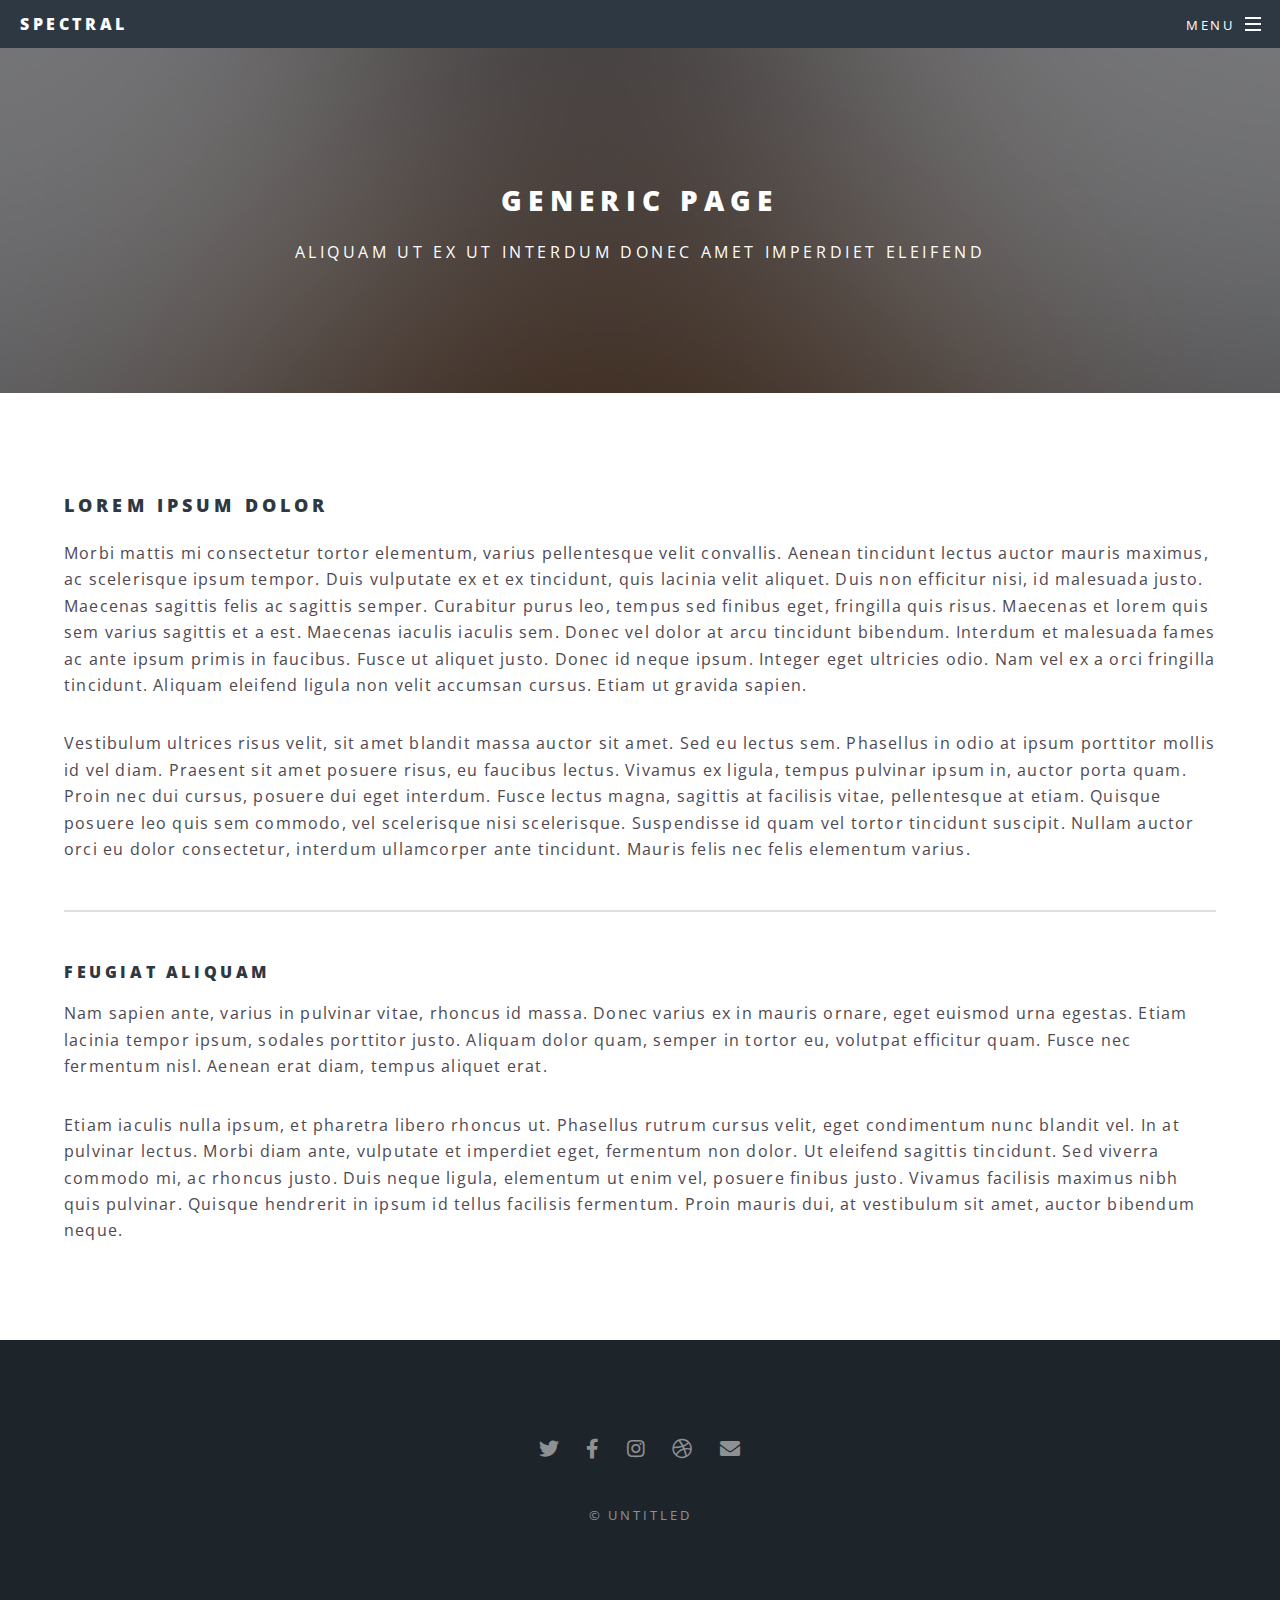
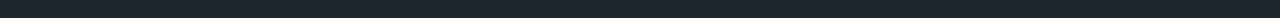
<file: generic.html>
<!DOCTYPE html>
<html>
  <head>
    <title>Untitled</title>
    <meta charset="utf-8" />
    <meta
      name="viewport"
      content="width=device-width, initial-scale=1, user-scalable=no"
    />
    <link rel="stylesheet" href="assets/css/main.css" />
    <noscript
      ><link rel="stylesheet" href="assets/css/noscript.css"
    /></noscript>
  </head>
  <body class="is-preload">
    <!-- Page Wrapper -->
    <div id="page-wrapper">
      <!-- Header -->
      <header id="header">
        <h1><a href="index.html">Spectral</a></h1>
        <nav id="nav">
          <ul>
            <li class="special">
              <a href="#menu" class="menuToggle"><span>Menu</span></a>
              <div id="menu">
                <ul>
                  <li><a href="index.html">Home</a></li>
                  <li><a href="generic.html">Generic</a></li>
                  <li><a href="elements.html">Elements</a></li>
                  <li><a href="#">Sign Up</a></li>
                  <li><a href="#">Log In</a></li>
                </ul>
              </div>
            </li>
          </ul>
        </nav>
      </header>

      <!-- Main -->
      <article id="main">
        <header>
          <h2>Generic Page</h2>
          <p>Aliquam ut ex ut interdum donec amet imperdiet eleifend</p>
        </header>
        <section class="wrapper style5">
          <div class="inner">
            <h3>Lorem ipsum dolor</h3>
            <p>
              Morbi mattis mi consectetur tortor elementum, varius pellentesque
              velit convallis. Aenean tincidunt lectus auctor mauris maximus, ac
              scelerisque ipsum tempor. Duis vulputate ex et ex tincidunt, quis
              lacinia velit aliquet. Duis non efficitur nisi, id malesuada
              justo. Maecenas sagittis felis ac sagittis semper. Curabitur purus
              leo, tempus sed finibus eget, fringilla quis risus. Maecenas et
              lorem quis sem varius sagittis et a est. Maecenas iaculis iaculis
              sem. Donec vel dolor at arcu tincidunt bibendum. Interdum et
              malesuada fames ac ante ipsum primis in faucibus. Fusce ut aliquet
              justo. Donec id neque ipsum. Integer eget ultricies odio. Nam vel
              ex a orci fringilla tincidunt. Aliquam eleifend ligula non velit
              accumsan cursus. Etiam ut gravida sapien.
            </p>

            <p>
              Vestibulum ultrices risus velit, sit amet blandit massa auctor sit
              amet. Sed eu lectus sem. Phasellus in odio at ipsum porttitor
              mollis id vel diam. Praesent sit amet posuere risus, eu faucibus
              lectus. Vivamus ex ligula, tempus pulvinar ipsum in, auctor porta
              quam. Proin nec dui cursus, posuere dui eget interdum. Fusce
              lectus magna, sagittis at facilisis vitae, pellentesque at etiam.
              Quisque posuere leo quis sem commodo, vel scelerisque nisi
              scelerisque. Suspendisse id quam vel tortor tincidunt suscipit.
              Nullam auctor orci eu dolor consectetur, interdum ullamcorper ante
              tincidunt. Mauris felis nec felis elementum varius.
            </p>

            <hr />

            <h4>Feugiat aliquam</h4>
            <p>
              Nam sapien ante, varius in pulvinar vitae, rhoncus id massa. Donec
              varius ex in mauris ornare, eget euismod urna egestas. Etiam
              lacinia tempor ipsum, sodales porttitor justo. Aliquam dolor quam,
              semper in tortor eu, volutpat efficitur quam. Fusce nec fermentum
              nisl. Aenean erat diam, tempus aliquet erat.
            </p>

            <p>
              Etiam iaculis nulla ipsum, et pharetra libero rhoncus ut.
              Phasellus rutrum cursus velit, eget condimentum nunc blandit vel.
              In at pulvinar lectus. Morbi diam ante, vulputate et imperdiet
              eget, fermentum non dolor. Ut eleifend sagittis tincidunt. Sed
              viverra commodo mi, ac rhoncus justo. Duis neque ligula, elementum
              ut enim vel, posuere finibus justo. Vivamus facilisis maximus nibh
              quis pulvinar. Quisque hendrerit in ipsum id tellus facilisis
              fermentum. Proin mauris dui, at vestibulum sit amet, auctor
              bibendum neque.
            </p>
          </div>
        </section>
      </article>

      <!-- Footer -->
      <footer id="footer">
        <ul class="icons">
          <li>
            <a href="#" class="icon brands fa-twitter"
              ><span class="label">Twitter</span></a
            >
          </li>
          <li>
            <a href="#" class="icon brands fa-facebook-f"
              ><span class="label">Facebook</span></a
            >
          </li>
          <li>
            <a href="#" class="icon brands fa-instagram"
              ><span class="label">Instagram</span></a
            >
          </li>
          <li>
            <a href="#" class="icon brands fa-dribbble"
              ><span class="label">Dribbble</span></a
            >
          </li>
          <li>
            <a href="#" class="icon solid fa-envelope"
              ><span class="label">Email</span></a
            >
          </li>
        </ul>
        <ul class="copyright">
          <li>&copy; Untitled</li>
        </ul>
      </footer>
    </div>

    <!-- Scripts -->
    <script src="assets/js/jquery.min.js"></script>
    <script src="assets/js/jquery.scrollex.min.js"></script>
    <script src="assets/js/jquery.scrolly.min.js"></script>
    <script src="assets/js/browser.min.js"></script>
    <script src="assets/js/breakpoints.min.js"></script>
    <script src="assets/js/util.js"></script>
    <script src="assets/js/main.js"></script>
  </body>
</html>
</file>
<file: assets/css/noscript.css>
/* Banner */

body.is-preload #banner h2 {
  -moz-transform: none;
  -webkit-transform: none;
  -ms-transform: none;
  transform: none;
  opacity: 1;
}

body.is-preload #banner h2:before,
body.is-preload #banner h2:after {
  width: 100%;
}

body.is-preload #banner .more {
  -moz-transform: none;
  -webkit-transform: none;
  -ms-transform: none;
  transform: none;
  opacity: 1;
}

body.is-preload #banner:after {
  opacity: 0;
}
</file>
<file: assets/css/main.css>
@import url(fontawesome-all.min.css);
@import url("https://fonts.googleapis.com/css?family=Open+Sans:400,400italic,600,600italic,800,800italic");

html,
body,
div,
span,
applet,
object,
iframe,
h1,
h2,
h3,
h4,
h5,
h6,
p,
blockquote,
pre,
a,
abbr,
acronym,
address,
big,
cite,
code,
del,
dfn,
em,
img,
ins,
kbd,
q,
s,
samp,
small,
strike,
strong,
sub,
sup,
tt,
var,
b,
u,
i,
center,
dl,
dt,
dd,
ol,
ul,
li,
fieldset,
form,
label,
legend,
table,
caption,
tbody,
tfoot,
thead,
tr,
th,
td,
article,
aside,
canvas,
details,
embed,
figure,
figcaption,
footer,
header,
hgroup,
menu,
nav,
output,
ruby,
section,
summary,
time,
mark,
audio,
video {
  margin: 0;
  padding: 0;
  border: 0;
  font-size: 100%;
  font: inherit;
  vertical-align: baseline;
}

article,
aside,
details,
figcaption,
figure,
footer,
header,
hgroup,
menu,
nav,
section {
  display: block;
}

body {
  line-height: 1;
}

ol,
ul {
  list-style: none;
}

blockquote,
q {
  quotes: none;
}

blockquote:before,
blockquote:after,
q:before,
q:after {
  content: "";
  content: none;
}

table {
  border-collapse: collapse;
  border-spacing: 0;
}

body {
  -webkit-text-size-adjust: none;
}

mark {
  background-color: transparent;
  color: inherit;
}

input::-moz-focus-inner {
  border: 0;
  padding: 0;
}

input,
select,
textarea {
  -moz-appearance: none;
  -webkit-appearance: none;
  -ms-appearance: none;
  appearance: none;
}

/* Basic */

@-ms-viewport {
  width: device-width;
}

html {
  box-sizing: border-box;
}

*,
*:before,
*:after {
  box-sizing: inherit;
}

body {
  background: #2e3842;
}

body.is-preload *,
body.is-preload *:before,
body.is-preload *:after {
  -moz-animation: none !important;
  -webkit-animation: none !important;
  -ms-animation: none !important;
  animation: none !important;
  -moz-transition: none !important;
  -webkit-transition: none !important;
  -ms-transition: none !important;
  transition: none !important;
}

body,
input,
select,
textarea {
  color: #fff;
  font-family: "Open Sans", Helvetica, sans-serif;
  font-size: 15pt;
  font-weight: 400;
  letter-spacing: 0.075em;
  line-height: 1.65em;
}

@media screen and (max-width: 1680px) {
  body,
  input,
  select,
  textarea {
    font-size: 13pt;
  }
}

@media screen and (max-width: 1280px) {
  body,
  input,
  select,
  textarea {
    font-size: 12pt;
  }
}

@media screen and (max-width: 736px) {
  body,
  input,
  select,
  textarea {
    font-size: 11pt;
    letter-spacing: 0.0375em;
  }
}

a {
  -moz-transition: color 0.2s ease, border-bottom-color 0.2s ease;
  -webkit-transition: color 0.2s ease, border-bottom-color 0.2s ease;
  -ms-transition: color 0.2s ease, border-bottom-color 0.2s ease;
  transition: color 0.2s ease, border-bottom-color 0.2s ease;
  border-bottom: dotted 1px;
  color: inherit;
  text-decoration: none;
}

a:hover {
  border-bottom-color: transparent;
}

strong,
b {
  color: #fff;
  font-weight: 600;
}

em,
i {
  font-style: italic;
}

p {
  margin: 0 0 2em 0;
}

h1,
h2,
h3,
h4,
h5,
h6 {
  color: #fff;
  font-weight: 800;
  letter-spacing: 0.225em;
  line-height: 1em;
  margin: 0 0 1em 0;
  text-transform: uppercase;
}

h1 a,
h2 a,
h3 a,
h4 a,
h5 a,
h6 a {
  color: inherit;
  text-decoration: none;
}

h2 {
  font-size: 1.35em;
  line-height: 1.75em;
}

@media screen and (max-width: 736px) {
  h2 {
    font-size: 1.1em;
    line-height: 1.65em;
  }
}

h3 {
  font-size: 1.15em;
  line-height: 1.75em;
}

@media screen and (max-width: 736px) {
  h3 {
    font-size: 1em;
    line-height: 1.65em;
  }
}

h4 {
  font-size: 1em;
  line-height: 1.5em;
}

h5 {
  font-size: 0.8em;
  line-height: 1.5em;
}

h6 {
  font-size: 0.7em;
  line-height: 1.5em;
}

sub {
  font-size: 0.8em;
  position: relative;
  top: 0.5em;
}

sup {
  font-size: 0.8em;
  position: relative;
  top: -0.5em;
}

hr {
  border: 0;
  border-bottom: solid 2px #fff;
  margin: 3em 0;
}

hr.major {
  margin: 4.5em 0;
}

blockquote {
  border-left: solid 4px #fff;
  font-style: italic;
  margin: 0 0 2em 0;
  padding: 0.5em 0 0.5em 2em;
}

code {
  background: rgba(144, 144, 144, 0.25);
  border-radius: 3px;
  font-family: "Courier New", monospace;
  font-size: 0.9em;
  letter-spacing: 0;
  margin: 0 0.25em;
  padding: 0.25em 0.65em;
}

pre {
  -webkit-overflow-scrolling: touch;
  font-family: "Courier New", monospace;
  font-size: 0.9em;
  margin: 0 0 2em 0;
}

pre code {
  display: block;
  line-height: 1.75em;
  padding: 1em 1.5em;
  overflow-x: auto;
}

.align-left {
  text-align: left;
}

.align-center {
  text-align: center;
}

.align-right {
  text-align: right;
}

/* Row */

.row {
  display: flex;
  flex-wrap: wrap;
  box-sizing: border-box;
  align-items: stretch;
}

.row > * {
  box-sizing: border-box;
}

.row.gtr-uniform > * > :last-child {
  margin-bottom: 0;
}

.row.aln-left {
  justify-content: flex-start;
}

.row.aln-center {
  justify-content: center;
}

.row.aln-right {
  justify-content: flex-end;
}

.row.aln-top {
  align-items: flex-start;
}

.row.aln-middle {
  align-items: center;
}

.row.aln-bottom {
  align-items: flex-end;
}

.row > .imp {
  order: -1;
}

.row > .col-1 {
  width: 8.33333%;
}

.row > .off-1 {
  margin-left: 8.33333%;
}

.row > .col-2 {
  width: 16.66667%;
}

.row > .off-2 {
  margin-left: 16.66667%;
}

.row > .col-3 {
  width: 25%;
}

.row > .off-3 {
  margin-left: 25%;
}

.row > .col-4 {
  width: 33.33333%;
}

.row > .off-4 {
  margin-left: 33.33333%;
}

.row > .col-5 {
  width: 41.66667%;
}

.row > .off-5 {
  margin-left: 41.66667%;
}

.row > .col-6 {
  width: 50%;
}

.row > .off-6 {
  margin-left: 50%;
}

.row > .col-7 {
  width: 58.33333%;
}

.row > .off-7 {
  margin-left: 58.33333%;
}

.row > .col-8 {
  width: 66.66667%;
}

.row > .off-8 {
  margin-left: 66.66667%;
}

.row > .col-9 {
  width: 75%;
}

.row > .off-9 {
  margin-left: 75%;
}

.row > .col-10 {
  width: 83.33333%;
}

.row > .off-10 {
  margin-left: 83.33333%;
}

.row > .col-11 {
  width: 91.66667%;
}

.row > .off-11 {
  margin-left: 91.66667%;
}

.row > .col-12 {
  width: 100%;
}

.row > .off-12 {
  margin-left: 100%;
}

.row.gtr-0 {
  margin-top: 0;
  margin-left: 0em;
}

.row.gtr-0 > * {
  padding: 0 0 0 0em;
}

.row.gtr-0.gtr-uniform {
  margin-top: 0em;
}

.row.gtr-0.gtr-uniform > * {
  padding-top: 0em;
}

.row.gtr-25 {
  margin-top: 0;
  margin-left: -0.375em;
}

.row.gtr-25 > * {
  padding: 0 0 0 0.375em;
}

.row.gtr-25.gtr-uniform {
  margin-top: -0.375em;
}

.row.gtr-25.gtr-uniform > * {
  padding-top: 0.375em;
}

.row.gtr-50 {
  margin-top: 0;
  margin-left: -0.75em;
}

.row.gtr-50 > * {
  padding: 0 0 0 0.75em;
}

.row.gtr-50.gtr-uniform {
  margin-top: -0.75em;
}

.row.gtr-50.gtr-uniform > * {
  padding-top: 0.75em;
}

.row {
  margin-top: 0;
  margin-left: -1.5em;
}

.row > * {
  padding: 0 0 0 1.5em;
}

.row.gtr-uniform {
  margin-top: -1.5em;
}

.row.gtr-uniform > * {
  padding-top: 1.5em;
}

.row.gtr-150 {
  margin-top: 0;
  margin-left: -2.25em;
}

.row.gtr-150 > * {
  padding: 0 0 0 2.25em;
}

.row.gtr-150.gtr-uniform {
  margin-top: -2.25em;
}

.row.gtr-150.gtr-uniform > * {
  padding-top: 2.25em;
}

.row.gtr-200 {
  margin-top: 0;
  margin-left: -3em;
}

.row.gtr-200 > * {
  padding: 0 0 0 3em;
}

.row.gtr-200.gtr-uniform {
  margin-top: -3em;
}

.row.gtr-200.gtr-uniform > * {
  padding-top: 3em;
}

@media screen and (max-width: 1680px) {
  .row {
    display: flex;
    flex-wrap: wrap;
    box-sizing: border-box;
    align-items: stretch;
  }

  .row > * {
    box-sizing: border-box;
  }

  .row.gtr-uniform > * > :last-child {
    margin-bottom: 0;
  }

  .row.aln-left {
    justify-content: flex-start;
  }

  .row.aln-center {
    justify-content: center;
  }

  .row.aln-right {
    justify-content: flex-end;
  }

  .row.aln-top {
    align-items: flex-start;
  }

  .row.aln-middle {
    align-items: center;
  }

  .row.aln-bottom {
    align-items: flex-end;
  }

  .row > .imp-xlarge {
    order: -1;
  }

  .row > .col-1-xlarge {
    width: 8.33333%;
  }

  .row > .off-1-xlarge {
    margin-left: 8.33333%;
  }

  .row > .col-2-xlarge {
    width: 16.66667%;
  }

  .row > .off-2-xlarge {
    margin-left: 16.66667%;
  }

  .row > .col-3-xlarge {
    width: 25%;
  }

  .row > .off-3-xlarge {
    margin-left: 25%;
  }

  .row > .col-4-xlarge {
    width: 33.33333%;
  }

  .row > .off-4-xlarge {
    margin-left: 33.33333%;
  }

  .row > .col-5-xlarge {
    width: 41.66667%;
  }

  .row > .off-5-xlarge {
    margin-left: 41.66667%;
  }

  .row > .col-6-xlarge {
    width: 50%;
  }

  .row > .off-6-xlarge {
    margin-left: 50%;
  }

  .row > .col-7-xlarge {
    width: 58.33333%;
  }

  .row > .off-7-xlarge {
    margin-left: 58.33333%;
  }

  .row > .col-8-xlarge {
    width: 66.66667%;
  }

  .row > .off-8-xlarge {
    margin-left: 66.66667%;
  }

  .row > .col-9-xlarge {
    width: 75%;
  }

  .row > .off-9-xlarge {
    margin-left: 75%;
  }

  .row > .col-10-xlarge {
    width: 83.33333%;
  }

  .row > .off-10-xlarge {
    margin-left: 83.33333%;
  }

  .row > .col-11-xlarge {
    width: 91.66667%;
  }

  .row > .off-11-xlarge {
    margin-left: 91.66667%;
  }

  .row > .col-12-xlarge {
    width: 100%;
  }

  .row > .off-12-xlarge {
    margin-left: 100%;
  }

  .row.gtr-0 {
    margin-top: 0;
    margin-left: 0em;
  }

  .row.gtr-0 > * {
    padding: 0 0 0 0em;
  }

  .row.gtr-0.gtr-uniform {
    margin-top: 0em;
  }

  .row.gtr-0.gtr-uniform > * {
    padding-top: 0em;
  }

  .row.gtr-25 {
    margin-top: 0;
    margin-left: -0.375em;
  }

  .row.gtr-25 > * {
    padding: 0 0 0 0.375em;
  }

  .row.gtr-25.gtr-uniform {
    margin-top: -0.375em;
  }

  .row.gtr-25.gtr-uniform > * {
    padding-top: 0.375em;
  }

  .row.gtr-50 {
    margin-top: 0;
    margin-left: -0.75em;
  }

  .row.gtr-50 > * {
    padding: 0 0 0 0.75em;
  }

  .row.gtr-50.gtr-uniform {
    margin-top: -0.75em;
  }

  .row.gtr-50.gtr-uniform > * {
    padding-top: 0.75em;
  }

  .row {
    margin-top: 0;
    margin-left: -1.5em;
  }

  .row > * {
    padding: 0 0 0 1.5em;
  }

  .row.gtr-uniform {
    margin-top: -1.5em;
  }

  .row.gtr-uniform > * {
    padding-top: 1.5em;
  }

  .row.gtr-150 {
    margin-top: 0;
    margin-left: -2.25em;
  }

  .row.gtr-150 > * {
    padding: 0 0 0 2.25em;
  }

  .row.gtr-150.gtr-uniform {
    margin-top: -2.25em;
  }

  .row.gtr-150.gtr-uniform > * {
    padding-top: 2.25em;
  }

  .row.gtr-200 {
    margin-top: 0;
    margin-left: -3em;
  }

  .row.gtr-200 > * {
    padding: 0 0 0 3em;
  }

  .row.gtr-200.gtr-uniform {
    margin-top: -3em;
  }

  .row.gtr-200.gtr-uniform > * {
    padding-top: 3em;
  }
}

@media screen and (max-width: 1280px) {
  .row {
    display: flex;
    flex-wrap: wrap;
    box-sizing: border-box;
    align-items: stretch;
  }

  .row > * {
    box-sizing: border-box;
  }

  .row.gtr-uniform > * > :last-child {
    margin-bottom: 0;
  }

  .row.aln-left {
    justify-content: flex-start;
  }

  .row.aln-center {
    justify-content: center;
  }

  .row.aln-right {
    justify-content: flex-end;
  }

  .row.aln-top {
    align-items: flex-start;
  }

  .row.aln-middle {
    align-items: center;
  }

  .row.aln-bottom {
    align-items: flex-end;
  }

  .row > .imp-large {
    order: -1;
  }

  .row > .col-1-large {
    width: 8.33333%;
  }

  .row > .off-1-large {
    margin-left: 8.33333%;
  }

  .row > .col-2-large {
    width: 16.66667%;
  }

  .row > .off-2-large {
    margin-left: 16.66667%;
  }

  .row > .col-3-large {
    width: 25%;
  }

  .row > .off-3-large {
    margin-left: 25%;
  }

  .row > .col-4-large {
    width: 33.33333%;
  }

  .row > .off-4-large {
    margin-left: 33.33333%;
  }

  .row > .col-5-large {
    width: 41.66667%;
  }

  .row > .off-5-large {
    margin-left: 41.66667%;
  }

  .row > .col-6-large {
    width: 50%;
  }

  .row > .off-6-large {
    margin-left: 50%;
  }

  .row > .col-7-large {
    width: 58.33333%;
  }

  .row > .off-7-large {
    margin-left: 58.33333%;
  }

  .row > .col-8-large {
    width: 66.66667%;
  }

  .row > .off-8-large {
    margin-left: 66.66667%;
  }

  .row > .col-9-large {
    width: 75%;
  }

  .row > .off-9-large {
    margin-left: 75%;
  }

  .row > .col-10-large {
    width: 83.33333%;
  }

  .row > .off-10-large {
    margin-left: 83.33333%;
  }

  .row > .col-11-large {
    width: 91.66667%;
  }

  .row > .off-11-large {
    margin-left: 91.66667%;
  }

  .row > .col-12-large {
    width: 100%;
  }

  .row > .off-12-large {
    margin-left: 100%;
  }

  .row.gtr-0 {
    margin-top: 0;
    margin-left: 0em;
  }

  .row.gtr-0 > * {
    padding: 0 0 0 0em;
  }

  .row.gtr-0.gtr-uniform {
    margin-top: 0em;
  }

  .row.gtr-0.gtr-uniform > * {
    padding-top: 0em;
  }

  .row.gtr-25 {
    margin-top: 0;
    margin-left: -0.375em;
  }

  .row.gtr-25 > * {
    padding: 0 0 0 0.375em;
  }

  .row.gtr-25.gtr-uniform {
    margin-top: -0.375em;
  }

  .row.gtr-25.gtr-uniform > * {
    padding-top: 0.375em;
  }

  .row.gtr-50 {
    margin-top: 0;
    margin-left: -0.75em;
  }

  .row.gtr-50 > * {
    padding: 0 0 0 0.75em;
  }

  .row.gtr-50.gtr-uniform {
    margin-top: -0.75em;
  }

  .row.gtr-50.gtr-uniform > * {
    padding-top: 0.75em;
  }

  .row {
    margin-top: 0;
    margin-left: -1.5em;
  }

  .row > * {
    padding: 0 0 0 1.5em;
  }

  .row.gtr-uniform {
    margin-top: -1.5em;
  }

  .row.gtr-uniform > * {
    padding-top: 1.5em;
  }

  .row.gtr-150 {
    margin-top: 0;
    margin-left: -2.25em;
  }

  .row.gtr-150 > * {
    padding: 0 0 0 2.25em;
  }

  .row.gtr-150.gtr-uniform {
    margin-top: -2.25em;
  }

  .row.gtr-150.gtr-uniform > * {
    padding-top: 2.25em;
  }

  .row.gtr-200 {
    margin-top: 0;
    margin-left: -3em;
  }

  .row.gtr-200 > * {
    padding: 0 0 0 3em;
  }

  .row.gtr-200.gtr-uniform {
    margin-top: -3em;
  }

  .row.gtr-200.gtr-uniform > * {
    padding-top: 3em;
  }
}

@media screen and (max-width: 980px) {
  .row {
    display: flex;
    flex-wrap: wrap;
    box-sizing: border-box;
    align-items: stretch;
  }

  .row > * {
    box-sizing: border-box;
  }

  .row.gtr-uniform > * > :last-child {
    margin-bottom: 0;
  }

  .row.aln-left {
    justify-content: flex-start;
  }

  .row.aln-center {
    justify-content: center;
  }

  .row.aln-right {
    justify-content: flex-end;
  }

  .row.aln-top {
    align-items: flex-start;
  }

  .row.aln-middle {
    align-items: center;
  }

  .row.aln-bottom {
    align-items: flex-end;
  }

  .row > .imp-medium {
    order: -1;
  }

  .row > .col-1-medium {
    width: 8.33333%;
  }

  .row > .off-1-medium {
    margin-left: 8.33333%;
  }

  .row > .col-2-medium {
    width: 16.66667%;
  }

  .row > .off-2-medium {
    margin-left: 16.66667%;
  }

  .row > .col-3-medium {
    width: 25%;
  }

  .row > .off-3-medium {
    margin-left: 25%;
  }

  .row > .col-4-medium {
    width: 33.33333%;
  }

  .row > .off-4-medium {
    margin-left: 33.33333%;
  }

  .row > .col-5-medium {
    width: 41.66667%;
  }

  .row > .off-5-medium {
    margin-left: 41.66667%;
  }

  .row > .col-6-medium {
    width: 50%;
  }

  .row > .off-6-medium {
    margin-left: 50%;
  }

  .row > .col-7-medium {
    width: 58.33333%;
  }

  .row > .off-7-medium {
    margin-left: 58.33333%;
  }

  .row > .col-8-medium {
    width: 66.66667%;
  }

  .row > .off-8-medium {
    margin-left: 66.66667%;
  }

  .row > .col-9-medium {
    width: 75%;
  }

  .row > .off-9-medium {
    margin-left: 75%;
  }

  .row > .col-10-medium {
    width: 83.33333%;
  }

  .row > .off-10-medium {
    margin-left: 83.33333%;
  }

  .row > .col-11-medium {
    width: 91.66667%;
  }

  .row > .off-11-medium {
    margin-left: 91.66667%;
  }

  .row > .col-12-medium {
    width: 100%;
  }

  .row > .off-12-medium {
    margin-left: 100%;
  }

  .row.gtr-0 {
    margin-top: 0;
    margin-left: 0em;
  }

  .row.gtr-0 > * {
    padding: 0 0 0 0em;
  }

  .row.gtr-0.gtr-uniform {
    margin-top: 0em;
  }

  .row.gtr-0.gtr-uniform > * {
    padding-top: 0em;
  }

  .row.gtr-25 {
    margin-top: 0;
    margin-left: -0.375em;
  }

  .row.gtr-25 > * {
    padding: 0 0 0 0.375em;
  }

  .row.gtr-25.gtr-uniform {
    margin-top: -0.375em;
  }

  .row.gtr-25.gtr-uniform > * {
    padding-top: 0.375em;
  }

  .row.gtr-50 {
    margin-top: 0;
    margin-left: -0.75em;
  }

  .row.gtr-50 > * {
    padding: 0 0 0 0.75em;
  }

  .row.gtr-50.gtr-uniform {
    margin-top: -0.75em;
  }

  .row.gtr-50.gtr-uniform > * {
    padding-top: 0.75em;
  }

  .row {
    margin-top: 0;
    margin-left: -1.5em;
  }

  .row > * {
    padding: 0 0 0 1.5em;
  }

  .row.gtr-uniform {
    margin-top: -1.5em;
  }

  .row.gtr-uniform > * {
    padding-top: 1.5em;
  }

  .row.gtr-150 {
    margin-top: 0;
    margin-left: -2.25em;
  }

  .row.gtr-150 > * {
    padding: 0 0 0 2.25em;
  }

  .row.gtr-150.gtr-uniform {
    margin-top: -2.25em;
  }

  .row.gtr-150.gtr-uniform > * {
    padding-top: 2.25em;
  }

  .row.gtr-200 {
    margin-top: 0;
    margin-left: -3em;
  }

  .row.gtr-200 > * {
    padding: 0 0 0 3em;
  }

  .row.gtr-200.gtr-uniform {
    margin-top: -3em;
  }

  .row.gtr-200.gtr-uniform > * {
    padding-top: 3em;
  }
}

@media screen and (max-width: 736px) {
  .row {
    display: flex;
    flex-wrap: wrap;
    box-sizing: border-box;
    align-items: stretch;
  }

  .row > * {
    box-sizing: border-box;
  }

  .row.gtr-uniform > * > :last-child {
    margin-bottom: 0;
  }

  .row.aln-left {
    justify-content: flex-start;
  }

  .row.aln-center {
    justify-content: center;
  }

  .row.aln-right {
    justify-content: flex-end;
  }

  .row.aln-top {
    align-items: flex-start;
  }

  .row.aln-middle {
    align-items: center;
  }

  .row.aln-bottom {
    align-items: flex-end;
  }

  .row > .imp-small {
    order: -1;
  }

  .row > .col-1-small {
    width: 8.33333%;
  }

  .row > .off-1-small {
    margin-left: 8.33333%;
  }

  .row > .col-2-small {
    width: 16.66667%;
  }

  .row > .off-2-small {
    margin-left: 16.66667%;
  }

  .row > .col-3-small {
    width: 25%;
  }

  .row > .off-3-small {
    margin-left: 25%;
  }

  .row > .col-4-small {
    width: 33.33333%;
  }

  .row > .off-4-small {
    margin-left: 33.33333%;
  }

  .row > .col-5-small {
    width: 41.66667%;
  }

  .row > .off-5-small {
    margin-left: 41.66667%;
  }

  .row > .col-6-small {
    width: 50%;
  }

  .row > .off-6-small {
    margin-left: 50%;
  }

  .row > .col-7-small {
    width: 58.33333%;
  }

  .row > .off-7-small {
    margin-left: 58.33333%;
  }

  .row > .col-8-small {
    width: 66.66667%;
  }

  .row > .off-8-small {
    margin-left: 66.66667%;
  }

  .row > .col-9-small {
    width: 75%;
  }

  .row > .off-9-small {
    margin-left: 75%;
  }

  .row > .col-10-small {
    width: 83.33333%;
  }

  .row > .off-10-small {
    margin-left: 83.33333%;
  }

  .row > .col-11-small {
    width: 91.66667%;
  }

  .row > .off-11-small {
    margin-left: 91.66667%;
  }

  .row > .col-12-small {
    width: 100%;
  }

  .row > .off-12-small {
    margin-left: 100%;
  }

  .row.gtr-0 {
    margin-top: 0;
    margin-left: 0em;
  }

  .row.gtr-0 > * {
    padding: 0 0 0 0em;
  }

  .row.gtr-0.gtr-uniform {
    margin-top: 0em;
  }

  .row.gtr-0.gtr-uniform > * {
    padding-top: 0em;
  }

  .row.gtr-25 {
    margin-top: 0;
    margin-left: -0.375em;
  }

  .row.gtr-25 > * {
    padding: 0 0 0 0.375em;
  }

  .row.gtr-25.gtr-uniform {
    margin-top: -0.375em;
  }

  .row.gtr-25.gtr-uniform > * {
    padding-top: 0.375em;
  }

  .row.gtr-50 {
    margin-top: 0;
    margin-left: -0.75em;
  }

  .row.gtr-50 > * {
    padding: 0 0 0 0.75em;
  }

  .row.gtr-50.gtr-uniform {
    margin-top: -0.75em;
  }

  .row.gtr-50.gtr-uniform > * {
    padding-top: 0.75em;
  }

  .row {
    margin-top: 0;
    margin-left: -1.5em;
  }

  .row > * {
    padding: 0 0 0 1.5em;
  }

  .row.gtr-uniform {
    margin-top: -1.5em;
  }

  .row.gtr-uniform > * {
    padding-top: 1.5em;
  }

  .row.gtr-150 {
    margin-top: 0;
    margin-left: -2.25em;
  }

  .row.gtr-150 > * {
    padding: 0 0 0 2.25em;
  }

  .row.gtr-150.gtr-uniform {
    margin-top: -2.25em;
  }

  .row.gtr-150.gtr-uniform > * {
    padding-top: 2.25em;
  }

  .row.gtr-200 {
    margin-top: 0;
    margin-left: -3em;
  }

  .row.gtr-200 > * {
    padding: 0 0 0 3em;
  }

  .row.gtr-200.gtr-uniform {
    margin-top: -3em;
  }

  .row.gtr-200.gtr-uniform > * {
    padding-top: 3em;
  }
}

@media screen and (max-width: 480px) {
  .row {
    display: flex;
    flex-wrap: wrap;
    box-sizing: border-box;
    align-items: stretch;
  }

  .row > * {
    box-sizing: border-box;
  }

  .row.gtr-uniform > * > :last-child {
    margin-bottom: 0;
  }

  .row.aln-left {
    justify-content: flex-start;
  }

  .row.aln-center {
    justify-content: center;
  }

  .row.aln-right {
    justify-content: flex-end;
  }

  .row.aln-top {
    align-items: flex-start;
  }

  .row.aln-middle {
    align-items: center;
  }

  .row.aln-bottom {
    align-items: flex-end;
  }

  .row > .imp-xsmall {
    order: -1;
  }

  .row > .col-1-xsmall {
    width: 8.33333%;
  }

  .row > .off-1-xsmall {
    margin-left: 8.33333%;
  }

  .row > .col-2-xsmall {
    width: 16.66667%;
  }

  .row > .off-2-xsmall {
    margin-left: 16.66667%;
  }

  .row > .col-3-xsmall {
    width: 25%;
  }

  .row > .off-3-xsmall {
    margin-left: 25%;
  }

  .row > .col-4-xsmall {
    width: 33.33333%;
  }

  .row > .off-4-xsmall {
    margin-left: 33.33333%;
  }

  .row > .col-5-xsmall {
    width: 41.66667%;
  }

  .row > .off-5-xsmall {
    margin-left: 41.66667%;
  }

  .row > .col-6-xsmall {
    width: 50%;
  }

  .row > .off-6-xsmall {
    margin-left: 50%;
  }

  .row > .col-7-xsmall {
    width: 58.33333%;
  }

  .row > .off-7-xsmall {
    margin-left: 58.33333%;
  }

  .row > .col-8-xsmall {
    width: 66.66667%;
  }

  .row > .off-8-xsmall {
    margin-left: 66.66667%;
  }

  .row > .col-9-xsmall {
    width: 75%;
  }

  .row > .off-9-xsmall {
    margin-left: 75%;
  }

  .row > .col-10-xsmall {
    width: 83.33333%;
  }

  .row > .off-10-xsmall {
    margin-left: 83.33333%;
  }

  .row > .col-11-xsmall {
    width: 91.66667%;
  }

  .row > .off-11-xsmall {
    margin-left: 91.66667%;
  }

  .row > .col-12-xsmall {
    width: 100%;
  }

  .row > .off-12-xsmall {
    margin-left: 100%;
  }

  .row.gtr-0 {
    margin-top: 0;
    margin-left: 0em;
  }

  .row.gtr-0 > * {
    padding: 0 0 0 0em;
  }

  .row.gtr-0.gtr-uniform {
    margin-top: 0em;
  }

  .row.gtr-0.gtr-uniform > * {
    padding-top: 0em;
  }

  .row.gtr-25 {
    margin-top: 0;
    margin-left: -0.375em;
  }

  .row.gtr-25 > * {
    padding: 0 0 0 0.375em;
  }

  .row.gtr-25.gtr-uniform {
    margin-top: -0.375em;
  }

  .row.gtr-25.gtr-uniform > * {
    padding-top: 0.375em;
  }

  .row.gtr-50 {
    margin-top: 0;
    margin-left: -0.75em;
  }

  .row.gtr-50 > * {
    padding: 0 0 0 0.75em;
  }

  .row.gtr-50.gtr-uniform {
    margin-top: -0.75em;
  }

  .row.gtr-50.gtr-uniform > * {
    padding-top: 0.75em;
  }

  .row {
    margin-top: 0;
    margin-left: -1.5em;
  }

  .row > * {
    padding: 0 0 0 1.5em;
  }

  .row.gtr-uniform {
    margin-top: -1.5em;
  }

  .row.gtr-uniform > * {
    padding-top: 1.5em;
  }

  .row.gtr-150 {
    margin-top: 0;
    margin-left: -2.25em;
  }

  .row.gtr-150 > * {
    padding: 0 0 0 2.25em;
  }

  .row.gtr-150.gtr-uniform {
    margin-top: -2.25em;
  }

  .row.gtr-150.gtr-uniform > * {
    padding-top: 2.25em;
  }

  .row.gtr-200 {
    margin-top: 0;
    margin-left: -3em;
  }

  .row.gtr-200 > * {
    padding: 0 0 0 3em;
  }

  .row.gtr-200.gtr-uniform {
    margin-top: -3em;
  }

  .row.gtr-200.gtr-uniform > * {
    padding-top: 3em;
  }
}

/* Section/Article */

section.special,
article.special {
  text-align: center;
}

header p {
  color: rgba(255, 255, 255, 0.5);
  position: relative;
  top: -0.25em;
}

header h3 + p {
  font-size: 1.1em;
}

header h4 + p,
header h5 + p,
header h6 + p {
  font-size: 0.9em;
}

header.major {
  margin: 0 0 3.5em 0;
}

header.major h2,
header.major h3,
header.major h4,
header.major h5,
header.major h6 {
  border-bottom: solid 2px #fff;
  display: inline-block;
  padding-bottom: 1em;
  position: relative;
}

header.major h2:after,
header.major h3:after,
header.major h4:after,
header.major h5:after,
header.major h6:after {
  content: "";
  display: block;
  height: 1px;
}

header.major p {
  color: #fff;
  top: 0;
}

@media screen and (max-width: 736px) {
  header.major {
    margin: 0 0 2em 0;
  }
}

@media screen and (max-width: 980px) {
  header br {
    display: none;
  }
}

/* Form */

form {
  margin: 0 0 2em 0;
}

label {
  color: #fff;
  display: block;
  font-size: 0.9em;
  font-weight: 600;
  margin: 0 0 1em 0;
}

input[type="text"],
input[type="password"],
input[type="email"],
select,
textarea {
  -moz-appearance: none;
  -webkit-appearance: none;
  -ms-appearance: none;
  appearance: none;
  background-color: rgba(144, 144, 144, 0.25);
  border-radius: 3px;
  border: none;
  color: inherit;
  display: block;
  outline: 0;
  padding: 0 1em;
  text-decoration: none;
  width: 100%;
}

input[type="text"]:invalid,
input[type="password"]:invalid,
input[type="email"]:invalid,
select:invalid,
textarea:invalid {
  box-shadow: none;
}

input[type="text"]:focus,
input[type="password"]:focus,
input[type="email"]:focus,
select:focus,
textarea:focus {
  box-shadow: 0 0 0 2px #4598c8;
}

select {
  background-size: 1.25em;
  background-repeat: no-repeat;
  background-position: calc(100% - 1em) center;
  height: 2.75em;
  padding-right: 2.75em;
  text-overflow: ellipsis;
}

select:focus::-ms-value {
  background-color: transparent;
}

select::-ms-expand {
  display: none;
}

input[type="text"],
input[type="password"],
input[type="email"],
select {
  height: 2.75em;
}

textarea {
  padding: 0.75em 1em;
}

input[type="checkbox"],
input[type="radio"] {
  -moz-appearance: none;
  -webkit-appearance: none;
  -ms-appearance: none;
  appearance: none;
  display: block;
  float: left;
  margin-right: -2em;
  opacity: 0;
  width: 1em;
  z-index: -1;
}

input[type="checkbox"] + label,
input[type="radio"] + label {
  text-decoration: none;
  color: #fff;
  cursor: pointer;
  display: inline-block;
  font-size: 1em;
  font-weight: 400;
  padding-left: 2.4em;
  padding-right: 0.75em;
  position: relative;
}

input[type="checkbox"] + label:before,
input[type="radio"] + label:before {
  -moz-osx-font-smoothing: grayscale;
  -webkit-font-smoothing: antialiased;
  display: inline-block;
  font-style: normal;
  font-variant: normal;
  text-rendering: auto;
  line-height: 1;
  text-transform: none !important;
  font-family: "Font Awesome 5 Free";
  font-weight: 900;
}

input[type="checkbox"] + label:before,
input[type="radio"] + label:before {
  background: rgba(144, 144, 144, 0.25);
  border-radius: 3px;
  content: "";
  display: inline-block;
  font-size: 0.8em;
  height: 2.0625em;
  left: 0;
  line-height: 2.0625em;
  position: absolute;
  text-align: center;
  top: 0;
  width: 2.0625em;
}

input[type="checkbox"]:checked + label:before,
input[type="radio"]:checked + label:before {
  background: #2e3842;
  color: #fff;
  content: "\f00c";
}

input[type="checkbox"]:focus + label:before,
input[type="radio"]:focus + label:before {
  box-shadow: 0 0 0 2px #4598c8;
}

input[type="checkbox"] + label:before {
  border-radius: 3px;
}

input[type="radio"] + label:before {
  border-radius: 100%;
}

::-webkit-input-placeholder {
  color: rgba(255, 255, 255, 0.5) !important;
  opacity: 1;
}

:-moz-placeholder {
  color: rgba(255, 255, 255, 0.5) !important;
  opacity: 1;
}

::-moz-placeholder {
  color: rgba(255, 255, 255, 0.5) !important;
  opacity: 1;
}

:-ms-input-placeholder {
  color: rgba(255, 255, 255, 0.5) !important;
  opacity: 1;
}

/* Box */

.box {
  border-radius: 3px;
  border: solid 2px #fff;
  margin-bottom: 2em;
  padding: 1.5em;
}

.box > :last-child,
.box > :last-child > :last-child,
.box > :last-child > :last-child > :last-child {
  margin-bottom: 0;
}

.box.alt {
  border: 0;
  border-radius: 0;
  padding: 0;
}

/* Icon */

.icon {
  text-decoration: none;
  border-bottom: none;
  position: relative;
}

.icon:before {
  -moz-osx-font-smoothing: grayscale;
  -webkit-font-smoothing: antialiased;
  display: inline-block;
  font-style: normal;
  font-variant: normal;
  text-rendering: auto;
  line-height: 1;
  text-transform: none !important;
  font-family: "Font Awesome 5 Free";
  font-weight: 400;
}

.icon > .label {
  display: none;
}

.icon:before {
  line-height: inherit;
}

.icon.solid:before {
  font-weight: 900;
}

.icon.brands:before {
  font-family: "Font Awesome 5 Brands";
}

.icon.major {
  -moz-transform: rotate(-45deg);
  -webkit-transform: rotate(-45deg);
  -ms-transform: rotate(-45deg);
  transform: rotate(-45deg);
  border-radius: 3px;
  border: solid 2px #fff;
  display: inline-block;
  font-size: 1.35em;
  height: calc(3em + 2px);
  line-height: 3em;
  text-align: center;
  width: calc(3em + 2px);
}

.icon.major:before {
  -moz-transform: rotate(45deg);
  -webkit-transform: rotate(45deg);
  -ms-transform: rotate(45deg);
  transform: rotate(45deg);
  display: inline-block;
  font-size: 1.5em;
}

@media screen and (max-width: 736px) {
  .icon.major {
    font-size: 1em;
  }
}

.icon.style1 {
  color: #93d7ff;
}

.icon.style2 {
  color: #b8d5ff;
}

.icon.style3 {
  color: #a2f7c2;
}

/* Image */

.image {
  border-radius: 3px;
  border: 0;
  display: inline-block;
  position: relative;
}

.image img {
  border-radius: 3px;
  display: block;
}

.image.left {
  float: left;
  margin: 0 2em 2em 0;
  top: 0.25em;
}

.image.right {
  float: right;
  margin: 0 0 2em 2em;
  top: 0.25em;
}

.image.left,
.image.right {
  max-width: 40%;
}

.image.left img,
.image.right img {
  width: 100%;
}

.image.fit {
  display: block;
  margin: 0 0 2em 0;
  width: 100%;
}

.image.fit img {
  width: 100%;
}

/* List */

ol {
  list-style: decimal;
  margin: 0 0 2em 0;
  padding-left: 1.25em;
}

ol li {
  padding-left: 0.25em;
}

ul {
  list-style: disc;
  margin: 0 0 2em 0;
  padding-left: 1em;
}

ul li {
  padding-left: 0.5em;
}

ul.alt {
  list-style: none;
  padding-left: 0;
}

ul.alt li {
  border-top: solid 1px #fff;
  padding: 0.5em 0;
}

ul.alt li:first-child {
  border-top: 0;
  padding-top: 0;
}

dl {
  margin: 0 0 2em 0;
}

/* Actions */

ul.actions {
  display: -moz-flex;
  display: -webkit-flex;
  display: -ms-flex;
  display: flex;
  cursor: default;
  list-style: none;
  margin-left: -1em;
  padding-left: 0;
}

ul.actions li {
  padding: 0 0 0 1em;
  vertical-align: middle;
}

ul.actions.special {
  -moz-justify-content: center;
  -webkit-justify-content: center;
  -ms-justify-content: center;
  justify-content: center;
  width: 100%;
  margin-left: 0;
}

ul.actions.special li:first-child {
  padding-left: 0;
}

ul.actions.stacked {
  -moz-flex-direction: column;
  -webkit-flex-direction: column;
  -ms-flex-direction: column;
  flex-direction: column;
  margin-left: 0;
}

ul.actions.stacked li {
  padding: 1em 0 0 0;
}

ul.actions.stacked li:first-child {
  padding-top: 0;
}

ul.actions.fit {
  width: calc(100% + 1em);
}

ul.actions.fit li {
  -moz-flex-grow: 1;
  -webkit-flex-grow: 1;
  -ms-flex-grow: 1;
  flex-grow: 1;
  -moz-flex-shrink: 1;
  -webkit-flex-shrink: 1;
  -ms-flex-shrink: 1;
  flex-shrink: 1;
  width: 100%;
}

ul.actions.fit li > * {
  width: 100%;
}

ul.actions.fit.stacked {
  width: 100%;
}

@media screen and (max-width: 480px) {
  ul.actions:not(.fixed) {
    -moz-flex-direction: column;
    -webkit-flex-direction: column;
    -ms-flex-direction: column;
    flex-direction: column;
    margin-left: 0;
    width: 100% !important;
  }

  ul.actions:not(.fixed) li {
    -moz-flex-grow: 1;
    -webkit-flex-grow: 1;
    -ms-flex-grow: 1;
    flex-grow: 1;
    -moz-flex-shrink: 1;
    -webkit-flex-shrink: 1;
    -ms-flex-shrink: 1;
    flex-shrink: 1;
    padding: 1em 0 0 0;
    text-align: center;
    width: 100%;
  }

  ul.actions:not(.fixed) li > * {
    width: 100%;
  }

  ul.actions:not(.fixed) li:first-child {
    padding-top: 0;
  }

  ul.actions:not(.fixed) li input[type="submit"],
  ul.actions:not(.fixed) li input[type="reset"],
  ul.actions:not(.fixed) li input[type="button"],
  ul.actions:not(.fixed) li button,
  ul.actions:not(.fixed) li .button {
    width: 100%;
  }

  ul.actions:not(.fixed) li input[type="submit"].icon:before,
  ul.actions:not(.fixed) li input[type="reset"].icon:before,
  ul.actions:not(.fixed) li input[type="button"].icon:before,
  ul.actions:not(.fixed) li button.icon:before,
  ul.actions:not(.fixed) li .button.icon:before {
    margin-left: -0.5em;
  }
}

/* Icons */

ul.icons {
  cursor: default;
  list-style: none;
  padding-left: 0;
}

ul.icons li {
  display: inline-block;
  padding: 0 1em 0 0;
}

ul.icons li:last-child {
  padding-right: 0 !important;
}

ul.icons.major {
  padding: 1em 0;
}

ul.icons.major li {
  padding-right: 3.5em;
}

@media screen and (max-width: 736px) {
  ul.icons.major li {
    padding: 0 1em !important;
  }
}

/* Table */

.table-wrapper {
  -webkit-overflow-scrolling: touch;
  overflow-x: auto;
}

table {
  margin: 0 0 2em 0;
  width: 100%;
}

table tbody tr {
  border: solid 1px #fff;
  border-left: 0;
  border-right: 0;
}

table tbody tr:nth-child(2n + 1) {
  background-color: rgba(144, 144, 144, 0.25);
}

table td {
  padding: 0.75em 0.75em;
}

table th {
  color: #fff;
  font-size: 0.9em;
  font-weight: 600;
  padding: 0 0.75em 0.75em 0.75em;
  text-align: left;
}

table thead {
  border-bottom: solid 2px #fff;
}

table tfoot {
  border-top: solid 2px #fff;
}

table.alt {
  border-collapse: separate;
}

table.alt tbody tr td {
  border: solid 1px #fff;
  border-left-width: 0;
  border-top-width: 0;
}

table.alt tbody tr td:first-child {
  border-left-width: 1px;
}

table.alt tbody tr:first-child td {
  border-top-width: 1px;
}

table.alt thead {
  border-bottom: 0;
}

table.alt tfoot {
  border-top: 0;
}

/* Button */

input[type="submit"],
input[type="reset"],
input[type="button"],
button,
.button {
  -moz-appearance: none;
  -webkit-appearance: none;
  -ms-appearance: none;
  appearance: none;
  -moz-transition: background-color 0.2s ease-in-out, color 0.2s ease-in-out;
  -webkit-transition: background-color 0.2s ease-in-out, color 0.2s ease-in-out;
  -ms-transition: background-color 0.2s ease-in-out, color 0.2s ease-in-out;
  transition: background-color 0.2s ease-in-out, color 0.2s ease-in-out;
  background-color: transparent;
  border-radius: 3px;
  border: 0;
  box-shadow: inset 0 0 0 2px #fff;
  color: #fff;
  cursor: pointer;
  display: inline-block;
  font-size: 0.8em;
  font-weight: 600;
  height: 3.125em;
  letter-spacing: 0.225em;
  line-height: 3.125em;
  max-width: 30em;
  padding: 0 2.75em;
  text-align: center;
  text-decoration: none;
  text-transform: uppercase;
  white-space: nowrap;
  overflow: hidden;
  text-overflow: ellipsis;
}

input[type="submit"]:hover,
input[type="reset"]:hover,
input[type="button"]:hover,
button:hover,
.button:hover {
  background-color: rgba(144, 144, 144, 0.25);
}

input[type="submit"]:active,
input[type="reset"]:active,
input[type="button"]:active,
button:active,
.button:active {
  background-color: rgba(144, 144, 144, 0.5);
}

input[type="submit"].icon:before,
input[type="reset"].icon:before,
input[type="button"].icon:before,
button.icon:before,
.button.icon:before {
  margin-right: 0.5em;
}

input[type="submit"].fit,
input[type="reset"].fit,
input[type="button"].fit,
button.fit,
.button.fit {
  width: 100%;
}

input[type="submit"].small,
input[type="reset"].small,
input[type="button"].small,
button.small,
.button.small {
  font-size: 0.8em;
}

input[type="submit"].large,
input[type="reset"].large,
input[type="button"].large,
button.large,
.button.large {
  font-size: 1.35em;
}

input[type="submit"].primary,
input[type="reset"].primary,
input[type="button"].primary,
button.primary,
.button.primary {
  background-color: #53b678;
  box-shadow: none !important;
  color: #ffffff !important;
}

input[type="submit"].primary:hover,
input[type="reset"].primary:hover,
input[type="button"].primary:hover,
button.primary:hover,
.button.primary:hover {
  background-color: #65be86 !important;
}

input[type="submit"].primary:active,
input[type="reset"].primary:active,
input[type="button"].primary:active,
button.primary:active,
.button.primary:active {
  background-color: #47a86c !important;
}

input[type="submit"].disabled,
input[type="submit"]:disabled,
input[type="reset"].disabled,
input[type="reset"]:disabled,
input[type="button"].disabled,
input[type="button"]:disabled,
button.disabled,
button:disabled,
.button.disabled,
.button:disabled {
  pointer-events: none;
  opacity: 0.25;
}

@media screen and (max-width: 736px) {
  input[type="submit"],
  input[type="reset"],
  input[type="button"],
  button,
  .button {
    height: 3.75em;
    line-height: 3.75em;
  }
}

/* Features */

.features {
  display: -moz-flex;
  display: -webkit-flex;
  display: -ms-flex;
  display: flex;
  -moz-flex-wrap: wrap;
  -webkit-flex-wrap: wrap;
  -ms-flex-wrap: wrap;
  flex-wrap: wrap;
  -moz-justify-content: center;
  -webkit-justify-content: center;
  -ms-justify-content: center;
  justify-content: center;
  list-style: none;
  padding: 0;
  width: 100%;
}

.features li {
  padding: 4em 4em 2em 6em;
  display: block;
  position: relative;
  text-align: left;
  width: 50%;
}

.features li:nth-child(1) {
  background-color: rgba(0, 0, 0, 0.035);
}

.features li:nth-child(2) {
  background-color: rgba(0, 0, 0, 0.07);
}

.features li:nth-child(3) {
  background-color: rgba(0, 0, 0, 0.105);
}

.features li:nth-child(4) {
  background-color: rgba(0, 0, 0, 0.14);
}

.features li:nth-child(5) {
  background-color: rgba(0, 0, 0, 0.175);
}

.features li:nth-child(6) {
  background-color: rgba(0, 0, 0, 0.21);
}

.features li:nth-child(7) {
  background-color: rgba(0, 0, 0, 0.245);
}

.features li:nth-child(8) {
  background-color: rgba(0, 0, 0, 0.28);
}

.features li:nth-child(9) {
  background-color: rgba(0, 0, 0, 0.315);
}

.features li:nth-child(10) {
  background-color: rgba(0, 0, 0, 0.35);
}

.features li:before {
  display: block;
  color: #93d7ff;
  position: absolute;
  left: 1.75em;
  top: 2.75em;
  font-size: 1.5em;
}

.features li:nth-child(1) {
  border-top-left-radius: 3px;
}

.features li:nth-child(2) {
  border-top-right-radius: 3px;
}

.features li:nth-last-child(1) {
  border-bottom-right-radius: 3px;
}

.features li:nth-last-child(2) {
  border-bottom-left-radius: 3px;
}

@media screen and (max-width: 980px) {
  .features li {
    padding: 3em 2em 1em 2em;
    text-align: center;
  }

  .features li:before {
    left: 0;
    margin: 0 0 1em 0;
    position: relative;
    top: 0;
  }
}

@media screen and (max-width: 736px) {
  .features li {
    padding: 3em 0 1em 0;
    background-color: transparent !important;
    border-top: solid 2px #fff;
    width: 100%;
  }

  .features li:first-child {
    border-top: 0;
  }
}

/* Spotlight */

.spotlight {
  -moz-align-items: center;
  -webkit-align-items: center;
  -ms-align-items: center;
  align-items: center;
  display: -moz-flex;
  display: -webkit-flex;
  display: -ms-flex;
  display: flex;
}

.spotlight .image {
  -moz-order: 1;
  -webkit-order: 1;
  -ms-order: 1;
  order: 1;
  border-radius: 0;
  width: 40%;
}

.spotlight .image img {
  border-radius: 0;
  width: 100%;
}

.spotlight .content {
  padding: 2em 4em 0.1em 4em;
  -moz-order: 2;
  -webkit-order: 2;
  -ms-order: 2;
  order: 2;
  max-width: 48em;
  width: 60%;
}

.spotlight:nth-child(2n) {
  -moz-flex-direction: row-reverse;
  -webkit-flex-direction: row-reverse;
  -ms-flex-direction: row-reverse;
  flex-direction: row-reverse;
}

.spotlight:nth-child(1) {
  background-color: rgba(0, 0, 0, 0.075);
}

.spotlight:nth-child(2) {
  background-color: rgba(0, 0, 0, 0.15);
}

.spotlight:nth-child(3) {
  background-color: rgba(0, 0, 0, 0.225);
}

.spotlight:nth-child(4) {
  background-color: rgba(0, 0, 0, 0.3);
}

.spotlight:nth-child(5) {
  background-color: rgba(0, 0, 0, 0.375);
}

.spotlight:nth-child(6) {
  background-color: rgba(0, 0, 0, 0.45);
}

.spotlight:nth-child(7) {
  background-color: rgba(0, 0, 0, 0.525);
}

.spotlight:nth-child(8) {
  background-color: rgba(0, 0, 0, 0.6);
}

.spotlight:nth-child(9) {
  background-color: rgba(0, 0, 0, 0.675);
}

.spotlight:nth-child(10) {
  background-color: rgba(0, 0, 0, 0.75);
}

@media screen and (max-width: 1280px) {
  .spotlight .image {
    width: 45%;
  }

  .spotlight .content {
    width: 55%;
  }
}

@media screen and (max-width: 980px) {
  .spotlight {
    display: block;
  }

  .spotlight br {
    display: none;
  }

  .spotlight .image {
    width: 100%;
  }

  .spotlight .content {
    padding: 4em 3em 2em 3em;
    max-width: none;
    text-align: center;
    width: 100%;
  }
}

@media screen and (max-width: 736px) {
  .spotlight .content {
    padding: 3em 2em 1em 2em;
  }
}

/* Wrapper */

.wrapper {
  padding: 6em 0 4em 0;
}

.wrapper > .inner {
  width: 60em;
  margin: 0 auto;
}

@media screen and (max-width: 1280px) {
  .wrapper > .inner {
    width: 90%;
  }
}

@media screen and (max-width: 980px) {
  .wrapper > .inner {
    width: 100%;
  }
}

.wrapper.alt {
  padding: 0;
}

.wrapper.style1 {
  background-color: #4598c8;
  color: #c8ece9;
}

.wrapper.style1 strong,
.wrapper.style1 b {
  color: #ffffff;
}

.wrapper.style1 h2,
.wrapper.style1 h3,
.wrapper.style1 h4,
.wrapper.style1 h5,
.wrapper.style1 h6 {
  color: #ffffff;
}

.wrapper.style1 hr {
  border-color: rgba(0, 0, 0, 0.125);
}

.wrapper.style1 blockquote {
  border-color: rgba(0, 0, 0, 0.125);
}

.wrapper.style1 code {
  background: rgba(255, 255, 255, 0.075);
}

.wrapper.style1 header p {
  color: #b4d5e9;
}

.wrapper.style1 header.major h2,
.wrapper.style1 header.major h3,
.wrapper.style1 header.major h4,
.wrapper.style1 header.major h5,
.wrapper.style1 header.major h6 {
  border-color: rgba(0, 0, 0, 0.125);
}

.wrapper.style1 header.major p {
  color: #c8ece9;
}

.wrapper.style1 label {
  color: #ffffff;
}

.wrapper.style1 input[type="text"],
.wrapper.style1 input[type="password"],
.wrapper.style1 input[type="email"],
.wrapper.style1 select,
.wrapper.style1 textarea {
  background-color: rgba(255, 255, 255, 0.075);
}

.wrapper.style1 select {
  background-image: url("data:image/svg+xml;charset=utf8,%3Csvg xmlns='http://www.w3.org/2000/svg' width='40' height='40' preserveAspectRatio='none' viewBox='0 0 40 40'%3E%3Cpath d='M9.4,12.3l10.4,10.4l10.4-10.4c0.2-0.2,0.5-0.4,0.9-0.4c0.3,0,0.6,0.1,0.9,0.4l3.3,3.3c0.2,0.2,0.4,0.5,0.4,0.9 c0,0.4-0.1,0.6-0.4,0.9L20.7,31.9c-0.2,0.2-0.5,0.4-0.9,0.4c-0.3,0-0.6-0.1-0.9-0.4L4.3,17.3c-0.2-0.2-0.4-0.5-0.4-0.9 c0-0.4,0.1-0.6,0.4-0.9l3.3-3.3c0.2-0.2,0.5-0.4,0.9-0.4S9.1,12.1,9.4,12.3z' fill='rgba(0, 0, 0, 0.125)' /%3E%3C/svg%3E");
}

.wrapper.style1 select option {
  color: #ffffff;
  background: #4598c8;
}

.wrapper.style1 input[type="checkbox"] + label,
.wrapper.style1 input[type="radio"] + label {
  color: #c8ece9;
}

.wrapper.style1 input[type="checkbox"] + label:before,
.wrapper.style1 input[type="radio"] + label:before {
  background: rgba(255, 255, 255, 0.075);
}

.wrapper.style1 input[type="checkbox"]:checked + label:before,
.wrapper.style1 input[type="radio"]:checked + label:before {
  background: #ffffff;
  color: #4598c8;
}

.wrapper.style1 ::-webkit-input-placeholder {
  color: #b4d5e9 !important;
}

.wrapper.style1 :-moz-placeholder {
  color: #b4d5e9 !important;
}

.wrapper.style1 ::-moz-placeholder {
  color: #b4d5e9 !important;
}

.wrapper.style1 :-ms-input-placeholder {
  color: #b4d5e9 !important;
}

.wrapper.style1 .formerize-placeholder {
  color: #b4d5e9 !important;
}

.wrapper.style1 .icon.major {
  border-color: rgba(0, 0, 0, 0.125);
}

.wrapper.style1 ul.alt li {
  border-color: rgba(0, 0, 0, 0.125);
}

.wrapper.style1 table tbody tr {
  border-color: rgba(0, 0, 0, 0.125);
}

.wrapper.style1 table tbody tr:nth-child(2n + 1) {
  background-color: rgba(255, 255, 255, 0.075);
}

.wrapper.style1 table th {
  color: #ffffff;
}

.wrapper.style1 table thead {
  border-color: rgba(0, 0, 0, 0.125);
}

.wrapper.style1 table tfoot {
  border-color: rgba(0, 0, 0, 0.125);
}

.wrapper.style1 table.alt tbody tr td {
  border-color: rgba(0, 0, 0, 0.125);
}

.wrapper.style1 input[type="submit"],
.wrapper.style1 input[type="reset"],
.wrapper.style1 input[type="button"],
.wrapper.style1 button,
.wrapper.style1 .button {
  box-shadow: inset 0 0 0 2px rgba(0, 0, 0, 0.125);
  color: #ffffff;
}

.wrapper.style1 input[type="submit"]:hover,
.wrapper.style1 input[type="reset"]:hover,
.wrapper.style1 input[type="button"]:hover,
.wrapper.style1 button:hover,
.wrapper.style1 .button:hover {
  background-color: rgba(255, 255, 255, 0.075);
}

.wrapper.style1 input[type="submit"]:active,
.wrapper.style1 input[type="reset"]:active,
.wrapper.style1 input[type="button"]:active,
.wrapper.style1 button:active,
.wrapper.style1 .button:active {
  background-color: rgba(255, 255, 255, 0.2);
}

@media screen and (max-width: 736px) {
  .wrapper.style1 .features li {
    border-top-color: rgba(0, 0, 0, 0.125);
  }
}

.wrapper.style2 {
  background-color: #2e3842;
}

.wrapper.style3 {
  background-color: #6289c3;
  color: #d7e1f0;
}

.wrapper.style3 strong,
.wrapper.style3 b {
  color: #ffffff;
}

.wrapper.style3 h2,
.wrapper.style3 h3,
.wrapper.style3 h4,
.wrapper.style3 h5,
.wrapper.style3 h6 {
  color: #ffffff;
}

.wrapper.style3 hr {
  border-color: rgba(0, 0, 0, 0.125);
}

.wrapper.style3 blockquote {
  border-color: rgba(0, 0, 0, 0.125);
}

.wrapper.style3 code {
  background: rgba(255, 255, 255, 0.075);
}

.wrapper.style3 header p {
  color: #b9bad4;
}

.wrapper.style3 header.major h2,
.wrapper.style3 header.major h3,
.wrapper.style3 header.major h4,
.wrapper.style3 header.major h5,
.wrapper.style3 header.major h6 {
  border-color: rgba(0, 0, 0, 0.125);
}

.wrapper.style3 header.major p {
  color: #d7e1f0;
}

.wrapper.style3 label {
  color: #ffffff;
}

.wrapper.style3 input[type="text"],
.wrapper.style3 input[type="password"],
.wrapper.style3 input[type="email"],
.wrapper.style3 select,
.wrapper.style3 textarea {
  background-color: rgba(255, 255, 255, 0.075);
}

.wrapper.style3 select {
  background-image: url("data:image/svg+xml;charset=utf8,%3Csvg xmlns='http://www.w3.org/2000/svg' width='40' height='40' preserveAspectRatio='none' viewBox='0 0 40 40'%3E%3Cpath d='M9.4,12.3l10.4,10.4l10.4-10.4c0.2-0.2,0.5-0.4,0.9-0.4c0.3,0,0.6,0.1,0.9,0.4l3.3,3.3c0.2,0.2,0.4,0.5,0.4,0.9 c0,0.4-0.1,0.6-0.4,0.9L20.7,31.9c-0.2,0.2-0.5,0.4-0.9,0.4c-0.3,0-0.6-0.1-0.9-0.4L4.3,17.3c-0.2-0.2-0.4-0.5-0.4-0.9 c0-0.4,0.1-0.6,0.4-0.9l3.3-3.3c0.2-0.2,0.5-0.4,0.9-0.4S9.1,12.1,9.4,12.3z' fill='rgba(0, 0, 0, 0.125)' /%3E%3C/svg%3E");
}

.wrapper.style3 select option {
  color: #ffffff;
  background: #6289c3;
}

.wrapper.style3 input[type="checkbox"] + label,
.wrapper.style3 input[type="radio"] + label {
  color: #d7e1f0;
}

.wrapper.style3 input[type="checkbox"] + label:before,
.wrapper.style3 input[type="radio"] + label:before {
  background: rgba(255, 255, 255, 0.075);
}

.wrapper.style3 input[type="checkbox"]:checked + label:before,
.wrapper.style3 input[type="radio"]:checked + label:before {
  background: #ffffff;
  color: #6289c3;
}

.wrapper.style3 ::-webkit-input-placeholder {
  color: #b9bad4 !important;
}

.wrapper.style3 :-moz-placeholder {
  color: #b9bad4 !important;
}

.wrapper.style3 ::-moz-placeholder {
  color: #b9bad4 !important;
}

.wrapper.style3 :-ms-input-placeholder {
  color: #b9bad4 !important;
}

.wrapper.style3 .formerize-placeholder {
  color: #b9bad4 !important;
}

.wrapper.style3 .icon.major {
  border-color: rgba(0, 0, 0, 0.125);
}

.wrapper.style3 ul.alt li {
  border-color: rgba(0, 0, 0, 0.125);
}

.wrapper.style3 table tbody tr {
  border-color: rgba(0, 0, 0, 0.125);
}

.wrapper.style3 table tbody tr:nth-child(2n + 1) {
  background-color: rgba(255, 255, 255, 0.075);
}

.wrapper.style3 table th {
  color: #ffffff;
}

.wrapper.style3 table thead {
  border-color: rgba(0, 0, 0, 0.125);
}

.wrapper.style3 table tfoot {
  border-color: rgba(0, 0, 0, 0.125);
}

.wrapper.style3 table.alt tbody tr td {
  border-color: rgba(0, 0, 0, 0.125);
}

.wrapper.style3 input[type="submit"],
.wrapper.style3 input[type="reset"],
.wrapper.style3 input[type="button"],
.wrapper.style3 button,
.wrapper.style3 .button {
  box-shadow: inset 0 0 0 2px rgba(0, 0, 0, 0.125);
  color: #ffffff;
}

.wrapper.style3 input[type="submit"]:hover,
.wrapper.style3 input[type="reset"]:hover,
.wrapper.style3 input[type="button"]:hover,
.wrapper.style3 button:hover,
.wrapper.style3 .button:hover {
  background-color: rgba(255, 255, 255, 0.075);
}

.wrapper.style3 input[type="submit"]:active,
.wrapper.style3 input[type="reset"]:active,
.wrapper.style3 input[type="button"]:active,
.wrapper.style3 button:active,
.wrapper.style3 .button:active {
  background-color: rgba(255, 255, 255, 0.2);
}

@media screen and (max-width: 736px) {
  .wrapper.style3 .features li {
    border-top-color: rgba(0, 0, 0, 0.125);
  }
}

.wrapper.style4 {
  background-color: transparent;
}

.wrapper.style5 {
  background-color: #ffffff;
  color: #4e4852;
}

.wrapper.style5 strong,
.wrapper.style5 b {
  color: #2e3842;
}

.wrapper.style5 h2,
.wrapper.style5 h3,
.wrapper.style5 h4,
.wrapper.style5 h5,
.wrapper.style5 h6 {
  color: #2e3842;
}

.wrapper.style5 hr {
  border-color: #dfdfdf;
}

.wrapper.style5 blockquote {
  border-color: #dfdfdf;
}

.wrapper.style5 code {
  background: rgba(0, 0, 0, 0.0375);
}

.wrapper.style5 header p {
  color: #8e8892;
}

.wrapper.style5 header.major h2,
.wrapper.style5 header.major h3,
.wrapper.style5 header.major h4,
.wrapper.style5 header.major h5,
.wrapper.style5 header.major h6 {
  border-color: #dfdfdf;
}

.wrapper.style5 header.major p {
  color: #4e4852;
}

.wrapper.style5 label {
  color: #2e3842;
}

.wrapper.style5 input[type="text"],
.wrapper.style5 input[type="password"],
.wrapper.style5 input[type="email"],
.wrapper.style5 select,
.wrapper.style5 textarea {
  background-color: rgba(0, 0, 0, 0.0375);
}

.wrapper.style5 select {
  background-image: url("data:image/svg+xml;charset=utf8,%3Csvg xmlns='http://www.w3.org/2000/svg' width='40' height='40' preserveAspectRatio='none' viewBox='0 0 40 40'%3E%3Cpath d='M9.4,12.3l10.4,10.4l10.4-10.4c0.2-0.2,0.5-0.4,0.9-0.4c0.3,0,0.6,0.1,0.9,0.4l3.3,3.3c0.2,0.2,0.4,0.5,0.4,0.9 c0,0.4-0.1,0.6-0.4,0.9L20.7,31.9c-0.2,0.2-0.5,0.4-0.9,0.4c-0.3,0-0.6-0.1-0.9-0.4L4.3,17.3c-0.2-0.2-0.4-0.5-0.4-0.9 c0-0.4,0.1-0.6,0.4-0.9l3.3-3.3c0.2-0.2,0.5-0.4,0.9-0.4S9.1,12.1,9.4,12.3z' fill='%23dfdfdf' /%3E%3C/svg%3E");
}

.wrapper.style5 select option {
  color: #2e3842;
  background: #ffffff;
}

.wrapper.style5 input[type="checkbox"] + label,
.wrapper.style5 input[type="radio"] + label {
  color: #4e4852;
}

.wrapper.style5 input[type="checkbox"] + label:before,
.wrapper.style5 input[type="radio"] + label:before {
  background: rgba(0, 0, 0, 0.0375);
}

.wrapper.style5 input[type="checkbox"]:checked + label:before,
.wrapper.style5 input[type="radio"]:checked + label:before {
  background: #2e3842;
  color: #ffffff;
}

.wrapper.style5 ::-webkit-input-placeholder {
  color: #8e8892 !important;
}

.wrapper.style5 :-moz-placeholder {
  color: #8e8892 !important;
}

.wrapper.style5 ::-moz-placeholder {
  color: #8e8892 !important;
}

.wrapper.style5 :-ms-input-placeholder {
  color: #8e8892 !important;
}

.wrapper.style5 .formerize-placeholder {
  color: #8e8892 !important;
}

.wrapper.style5 .icon.major {
  border-color: #dfdfdf;
}

.wrapper.style5 ul.alt li {
  border-color: #dfdfdf;
}

.wrapper.style5 table tbody tr {
  border-color: #dfdfdf;
}

.wrapper.style5 table tbody tr:nth-child(2n + 1) {
  background-color: rgba(0, 0, 0, 0.0375);
}

.wrapper.style5 table th {
  color: #2e3842;
}

.wrapper.style5 table thead {
  border-color: #dfdfdf;
}

.wrapper.style5 table tfoot {
  border-color: #dfdfdf;
}

.wrapper.style5 table.alt tbody tr td {
  border-color: #dfdfdf;
}

.wrapper.style5 input[type="submit"],
.wrapper.style5 input[type="reset"],
.wrapper.style5 input[type="button"],
.wrapper.style5 button,
.wrapper.style5 .button {
  box-shadow: inset 0 0 0 2px #dfdfdf;
  color: #2e3842;
}

.wrapper.style5 input[type="submit"]:hover,
.wrapper.style5 input[type="reset"]:hover,
.wrapper.style5 input[type="button"]:hover,
.wrapper.style5 button:hover,
.wrapper.style5 .button:hover {
  background-color: rgba(0, 0, 0, 0.0375);
}

.wrapper.style5 input[type="submit"]:active,
.wrapper.style5 input[type="reset"]:active,
.wrapper.style5 input[type="button"]:active,
.wrapper.style5 button:active,
.wrapper.style5 .button:active {
  background-color: rgba(0, 0, 0, 0.1);
}

@media screen and (max-width: 736px) {
  .wrapper.style5 .features li {
    border-top-color: #dfdfdf;
  }
}

@media screen and (max-width: 980px) {
  .wrapper {
    padding: 4em 3em 2em 3em;
  }
}

@media screen and (max-width: 736px) {
  .wrapper {
    padding: 3em 2em 1em 2em;
  }
}

/* Page Wrapper + Menu */

#page-wrapper {
  -moz-transition: opacity 0.5s ease;
  -webkit-transition: opacity 0.5s ease;
  -ms-transition: opacity 0.5s ease;
  transition: opacity 0.5s ease;
  opacity: 1;
  padding-top: 3em;
}

#page-wrapper:before {
  background: rgba(0, 0, 0, 0);
  content: "";
  display: block;
  display: none;
  height: 100%;
  left: 0;
  position: fixed;
  top: 0;
  width: 100%;
  z-index: 10001;
}

#menu {
  -moz-transform: translateX(20em);
  -webkit-transform: translateX(20em);
  -ms-transform: translateX(20em);
  transform: translateX(20em);
  -moz-transition: -moz-transform 0.5s ease;
  -webkit-transition: -webkit-transform 0.5s ease;
  -ms-transition: -ms-transform 0.5s ease;
  transition: transform 0.5s ease;
  -webkit-overflow-scrolling: touch;
  background: #4598c8;
  color: #ffffff;
  height: 100%;
  max-width: 80%;
  overflow-y: auto;
  padding: 3em 2em;
  position: fixed;
  right: 0;
  top: 0;
  width: 20em;
  z-index: 10002;
}

#menu ul {
  list-style: none;
  padding: 0;
}

#menu ul > li {
  border-top: solid 1px rgba(0, 0, 0, 0.125);
  margin: 0.5em 0 0 0;
  padding: 0.5em 0 0 0;
}

#menu ul > li:first-child {
  border-top: 0 !important;
  margin-top: 0 !important;
  padding-top: 0 !important;
}

#menu ul > li > a {
  border: 0;
  color: inherit;
  display: block;
  font-size: 0.8em;
  letter-spacing: 0.225em;
  outline: 0;
  text-decoration: none;
  text-transform: uppercase;
}

@media screen and (max-width: 736px) {
  #menu ul > li > a {
    line-height: 3em;
  }
}

#menu .close {
  background-image: url("images/close.svg");
  background-position: 4.85em 1em;
  background-repeat: no-repeat;
  border: 0;
  cursor: pointer;
  display: block;
  height: 3em;
  position: absolute;
  right: 0;
  top: 0;
  vertical-align: middle;
  width: 7em;
}

@media screen and (max-width: 736px) {
  #menu {
    padding: 3em 1.5em;
  }
}

body.is-menu-visible #page-wrapper {
  opacity: 0.35;
}

body.is-menu-visible #page-wrapper:before {
  display: block;
}

body.is-menu-visible #menu {
  -moz-transform: translateX(0);
  -webkit-transform: translateX(0);
  -ms-transform: translateX(0);
  transform: translateX(0);
}

/* Header */

#header {
  -moz-transition: background-color 0.2s ease;
  -webkit-transition: background-color 0.2s ease;
  -ms-transition: background-color 0.2s ease;
  transition: background-color 0.2s ease;
  background: #2e3842;
  height: 3em;
  left: 0;
  line-height: 3em;
  position: fixed;
  top: 0;
  width: 100%;
  z-index: 10000;
}

#header h1 {
  -moz-transition: opacity 0.2s ease;
  -webkit-transition: opacity 0.2s ease;
  -ms-transition: opacity 0.2s ease;
  transition: opacity 0.2s ease;
  height: inherit;
  left: 1.25em;
  line-height: inherit;
  position: absolute;
  top: 0;
}

#header h1 a {
  border: 0;
  display: block;
  height: inherit;
  line-height: inherit;
}

@media screen and (max-width: 736px) {
  #header h1 a {
    font-size: 0.8em;
  }
}

#header nav {
  height: inherit;
  line-height: inherit;
  position: absolute;
  right: 0;
  top: 0;
}

#header nav > ul {
  list-style: none;
  margin: 0;
  padding: 0;
  white-space: nowrap;
}

#header nav > ul > li {
  display: inline-block;
  padding: 0;
}

#header nav > ul > li > a {
  border: 0;
  color: #fff;
  display: block;
  font-size: 0.8em;
  letter-spacing: 0.225em;
  padding: 0 1.5em;
  text-transform: uppercase;
}

#header nav > ul > li > a.menuToggle {
  outline: 0;
  position: relative;
}

#header nav > ul > li > a.menuToggle:after {
  background-image: url("images/bars.svg");
  background-position: right center;
  background-repeat: no-repeat;
  content: "";
  display: inline-block;
  height: 3.75em;
  vertical-align: top;
  width: 2em;
}

@media screen and (max-width: 736px) {
  #header nav > ul > li > a.menuToggle {
    padding: 0 1.5em;
  }

  #header nav > ul > li > a.menuToggle span {
    display: none;
  }
}

@media screen and (max-width: 736px) {
  #header nav > ul > li > a {
    padding: 0 0 0 1.5em;
  }
}

#header nav > ul > li:first-child {
  margin-left: 0;
}

#header.alt {
  background: transparent;
}

#header.alt h1 {
  pointer-events: none;
  opacity: 0;
}

/* Banner */

#banner {
  display: -moz-flex;
  display: -webkit-flex;
  display: -ms-flex;
  display: flex;
  -moz-flex-direction: column;
  -webkit-flex-direction: column;
  -ms-flex-direction: column;
  flex-direction: column;
  -moz-justify-content: center;
  -webkit-justify-content: center;
  -ms-justify-content: center;
  justify-content: center;
  cursor: default;
  height: 100vh;
  min-height: 35em;
  overflow: hidden;
  position: relative;
  text-align: center;
}

#banner h2 {
  -moz-transform: scale(1);
  -webkit-transform: scale(1);
  -ms-transform: scale(1);
  transform: scale(1);
  -moz-transition: -moz-transform 0.5s ease, opacity 0.5s ease;
  -webkit-transition: -webkit-transform 0.5s ease, opacity 0.5s ease;
  -ms-transition: -ms-transform 0.5s ease, opacity 0.5s ease;
  transition: transform 0.5s ease, opacity 0.5s ease;
  display: inline-block;
  font-size: 1.75em;
  opacity: 1;
  padding: 0.35em 1em;
  position: relative;
  z-index: 1;
}

#banner h2:before,
#banner h2:after {
  -moz-transition: width 0.85s ease;
  -webkit-transition: width 0.85s ease;
  -ms-transition: width 0.85s ease;
  transition: width 0.85s ease;
  -moz-transition-delay: 0.25s;
  -webkit-transition-delay: 0.25s;
  -ms-transition-delay: 0.25s;
  transition-delay: 0.25s;
  background: #fff;
  content: "";
  display: block;
  height: 2px;
  position: absolute;
  width: 100%;
}

#banner h2:before {
  top: 0;
  left: 0;
}

#banner h2:after {
  bottom: 0;
  right: 0;
}

#banner p {
  letter-spacing: 0.225em;
  text-transform: uppercase;
}

#banner p a {
  color: inherit;
}

#banner .more {
  -moz-transition: -moz-transform 0.75s ease, opacity 0.75s ease;
  -webkit-transition: -webkit-transform 0.75s ease, opacity 0.75s ease;
  -ms-transition: -ms-transform 0.75s ease, opacity 0.75s ease;
  transition: transform 0.75s ease, opacity 0.75s ease;
  -moz-transition-delay: 3.5s;
  -webkit-transition-delay: 3.5s;
  -ms-transition-delay: 3.5s;
  transition-delay: 3.5s;
  -moz-transform: translateY(0);
  -webkit-transform: translateY(0);
  -ms-transform: translateY(0);
  transform: translateY(0);
  border: none;
  bottom: 0;
  color: inherit;
  font-size: 0.8em;
  height: 8.5em;
  left: 50%;
  letter-spacing: 0.225em;
  margin-left: -8.5em;
  opacity: 1;
  outline: 0;
  padding-left: 0.225em;
  position: absolute;
  text-align: center;
  text-transform: uppercase;
  width: 16em;
  z-index: 1;
}

#banner .more:after {
  background-image: url("images/arrow.svg");
  background-position: center;
  background-repeat: no-repeat;
  background-size: contain;
  bottom: 4em;
  content: "";
  display: block;
  height: 1.5em;
  left: 50%;
  margin: 0 0 0 -0.75em;
  position: absolute;
  width: 1.5em;
}

#banner:after {
  pointer-events: none;
  -moz-transition: opacity 3s ease-in-out;
  -webkit-transition: opacity 3s ease-in-out;
  -ms-transition: opacity 3s ease-in-out;
  transition: opacity 3s ease-in-out;
  -moz-transition-delay: 1.25s;
  -webkit-transition-delay: 1.25s;
  -ms-transition-delay: 1.25s;
  transition-delay: 1.25s;
  content: "";
  background: #2e3842;
  display: block;
  width: 100%;
  height: 100%;
  position: absolute;
  left: 0;
  top: 0;
  opacity: 0;
}

@media screen and (max-width: 736px) {
  #banner {
    padding: 7em 3em 5em 3em;
    height: auto;
    min-height: 0;
  }

  #banner h2 {
    font-size: 1.25em;
  }

  #banner br {
    display: none;
  }

  #banner .more {
    display: none;
  }
}

body.is-preload #banner h2 {
  -moz-transform: scale(0.95);
  -webkit-transform: scale(0.95);
  -ms-transform: scale(0.95);
  transform: scale(0.95);
  opacity: 0;
}

body.is-preload #banner h2:before,
body.is-preload #banner h2:after {
  width: 0;
}

body.is-preload #banner .more {
  -moz-transform: translateY(8.5em);
  -webkit-transform: translateY(8.5em);
  -ms-transform: translateY(8.5em);
  transform: translateY(8.5em);
  opacity: 0;
}

body.is-preload #banner:after {
  opacity: 1;
}

/* CTA */

#cta .inner {
  display: -moz-flex;
  display: -webkit-flex;
  display: -ms-flex;
  display: flex;
  max-width: 45em;
}

#cta .inner header {
  -moz-order: 1;
  -webkit-order: 1;
  -ms-order: 1;
  order: 1;
  padding-right: 3em;
  width: 70%;
}

#cta .inner header p {
  color: inherit;
}

#cta .inner .actions {
  -moz-order: 2;
  -webkit-order: 2;
  -ms-order: 2;
  order: 2;
  width: 30%;
}

@media screen and (max-width: 980px) {
  #cta .inner {
    display: block;
    text-align: center;
  }

  #cta .inner header {
    padding-right: 0;
    width: 100%;
  }

  #cta .inner .actions {
    margin-left: auto;
    margin-right: auto;
    max-width: 20em;
    width: 100%;
  }
}

@media screen and (max-width: 736px) {
  #cta .inner .actions {
    max-width: none;
  }
}

/* Main */

#main > header {
  padding: 12em 0 10em 0;
  background-image: -moz-linear-gradient(
      top,
      rgba(0, 0, 0, 0.5),
      rgba(0, 0, 0, 0.5)
    ),
    url("../../images/banner.jpg");
  background-image: -webkit-linear-gradient(
      top,
      rgba(0, 0, 0, 0.5),
      rgba(0, 0, 0, 0.5)
    ),
    url("../../images/banner.jpg");
  background-image: -ms-linear-gradient(
      top,
      rgba(0, 0, 0, 0.5),
      rgba(0, 0, 0, 0.5)
    ),
    url("../../images/banner.jpg");
  background-image: linear-gradient(top, rgba(0, 0, 0, 0.5), rgba(0, 0, 0, 0.5)),
    url("../../images/banner.jpg");
  background-attachment: fixed;
  background-position: center center;
  background-repeat: no-repeat;
  background-size: cover;
  text-align: center;
}

#main > header h2 {
  font-size: 1.75em;
  margin: 0 0 0.5em 0;
}

#main > header p {
  color: inherit;
  letter-spacing: 0.225em;
  text-transform: uppercase;
  top: 0;
}

#main > header p a {
  color: inherit;
}

@media screen and (max-width: 1680px) {
  #main > header {
    padding: 10em 0 8em 0;
  }
}

@media screen and (max-width: 1280px) {
  #main > header {
    padding: 8em 3em 6em 3em;
  }
}

@media screen and (max-width: 980px) {
  #main > header {
    padding: 10em 3em 8em 3em;
  }
}

@media screen and (max-width: 736px) {
  #main > header {
    padding: 5em 3em 3em 3em;
  }

  #main > header h2 {
    font-size: 1.25em;
    margin: 0 0 1em 0;
  }
}

body.is-mobile #main > header {
  background-attachment: scroll;
}

/* Footer */

#footer {
  padding: 6em 0 4em 0;
  background-color: #1d242a;
  text-align: center;
}

#footer .icons {
  font-size: 1.25em;
}

#footer .icons a {
  color: rgba(255, 255, 255, 0.5);
}

#footer .icons a:hover {
  color: #fff;
}

#footer .copyright {
  color: rgba(255, 255, 255, 0.5);
  font-size: 0.8em;
  letter-spacing: 0.225em;
  list-style: none;
  padding: 0;
  text-transform: uppercase;
}

#footer .copyright li {
  border-left: solid 1px rgba(255, 255, 255, 0.5);
  display: inline-block;
  line-height: 1em;
  margin-left: 1em;
  padding-left: 1em;
}

#footer .copyright li:first-child {
  border-left: 0;
  margin-left: 0;
  padding-left: 0;
}

#footer .copyright li a {
  color: inherit;
}

#footer .copyright li a:hover {
  color: #fff;
}

@media screen and (max-width: 480px) {
  #footer .copyright li {
    border: 0;
    display: block;
    line-height: 1.65em;
    margin: 0;
    padding: 0.5em 0;
  }
}

@media screen and (max-width: 980px) {
  #footer {
    padding: 4em 3em 2em 3em;
  }
}

@media screen and (max-width: 736px) {
  #footer {
    padding: 3em 2em 1em 2em;
  }
}

/* Landing */

body.landing #page-wrapper {
  background-image: -moz-linear-gradient(
      top,
      rgba(0, 0, 0, 0.5),
      rgba(0, 0, 0, 0.5)
    ),
    url("../../images/banner.jpg");
  background-image: -webkit-linear-gradient(
      top,
      rgba(0, 0, 0, 0.5),
      rgba(0, 0, 0, 0.5)
    ),
    url("../../images/banner.jpg");
  background-image: -ms-linear-gradient(
      top,
      rgba(0, 0, 0, 0.5),
      rgba(0, 0, 0, 0.5)
    ),
    url("../../images/banner.jpg");
  background-image: linear-gradient(top, rgba(0, 0, 0, 0.5), rgba(0, 0, 0, 0.5)),
    url("../../images/banner.jpg");
  background-attachment: fixed;
  background-position: center center;
  background-repeat: no-repeat;
  background-size: cover;
  padding-top: 0;
}

body.landing #footer {
  background-color: rgba(29, 36, 42, 0.9);
}

body.is-mobile.landing #page-wrapper {
  background: none;
}

body.is-mobile.landing #banner,
body.is-mobile.landing .wrapper.style4 {
  background-image: -moz-linear-gradient(
      top,
      rgba(0, 0, 0, 0.5),
      rgba(0, 0, 0, 0.5)
    ),
    url("../../images/banner.jpg");
  background-image: -webkit-linear-gradient(
      top,
      rgba(0, 0, 0, 0.5),
      rgba(0, 0, 0, 0.5)
    ),
    url("../../images/banner.jpg");
  background-image: -ms-linear-gradient(
      top,
      rgba(0, 0, 0, 0.5),
      rgba(0, 0, 0, 0.5)
    ),
    url("../../images/banner.jpg");
  background-image: linear-gradient(top, rgba(0, 0, 0, 0.5), rgba(0, 0, 0, 0.5)),
    url("../../images/banner.jpg");
  background-position: center center;
  background-repeat: no-repeat;
  background-size: cover;
}

body.is-mobile.landing #footer {
  background-color: #1d242a;
}
</file>
